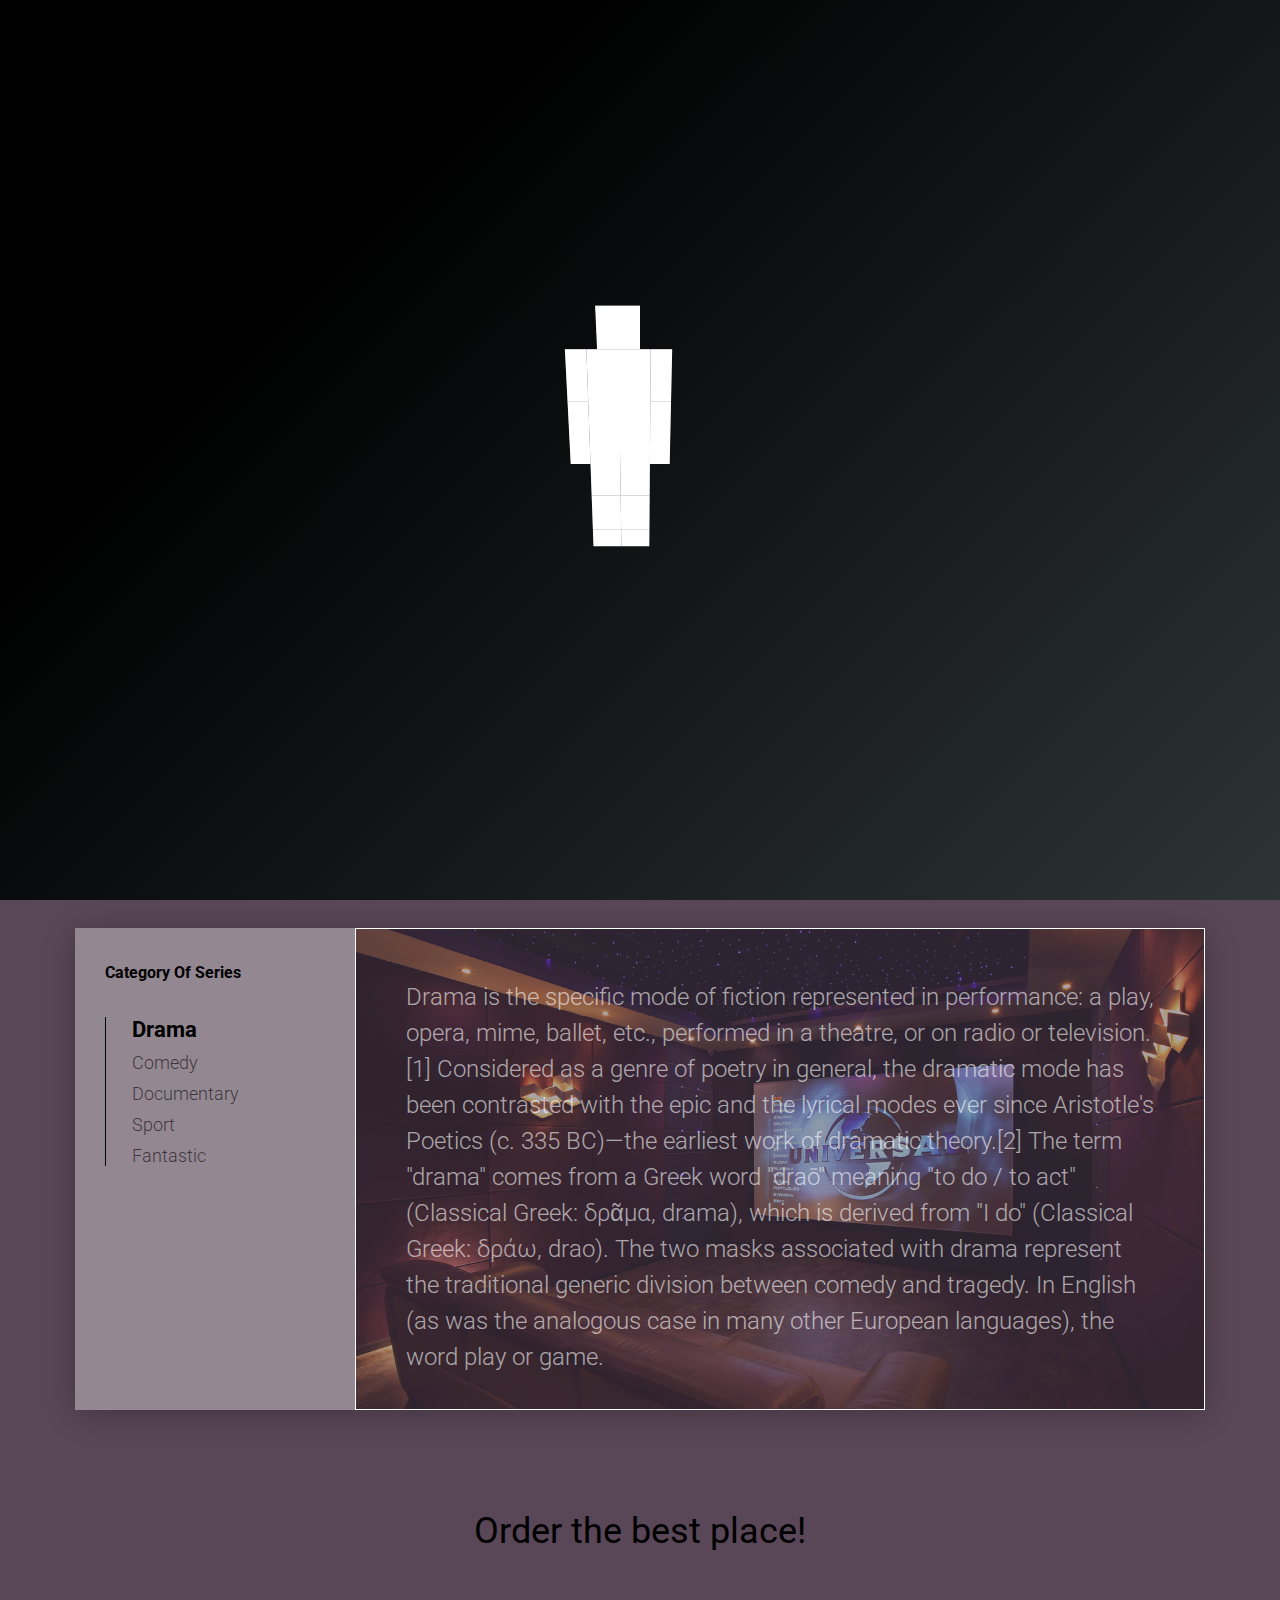
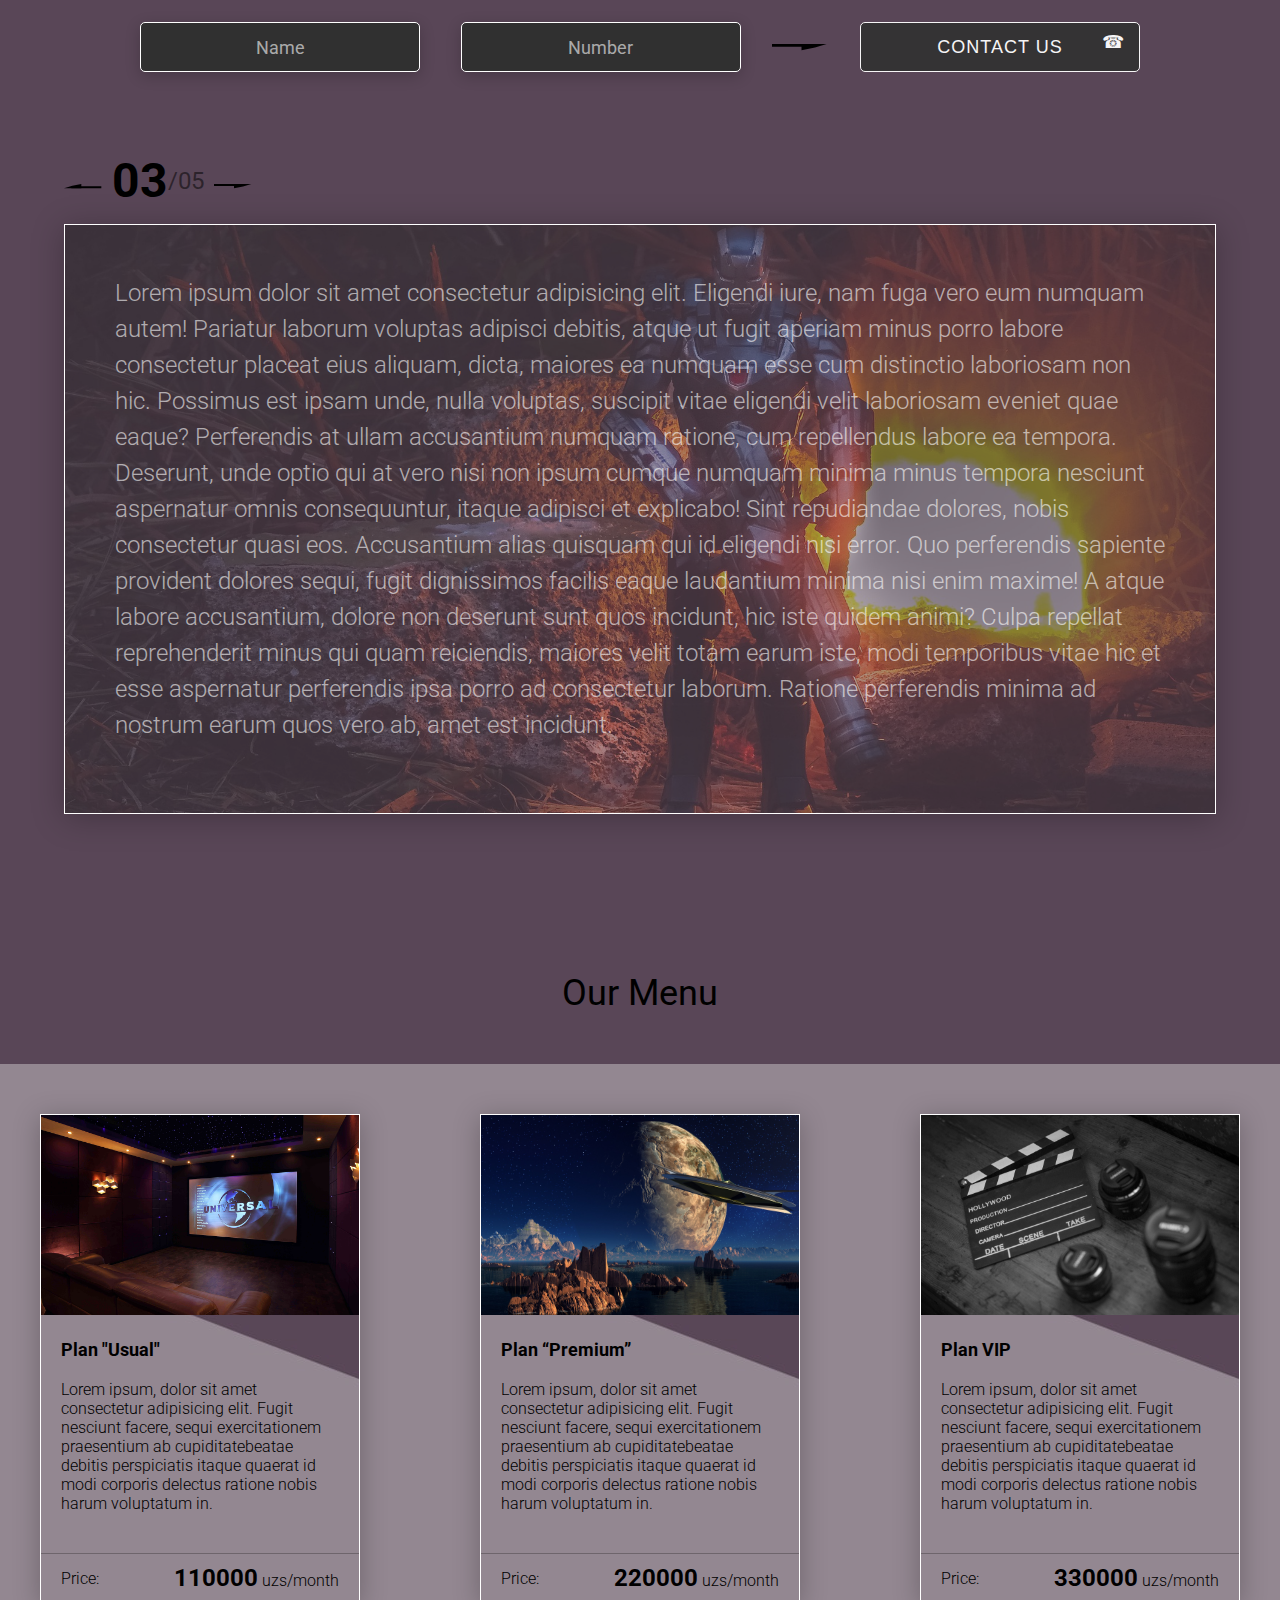
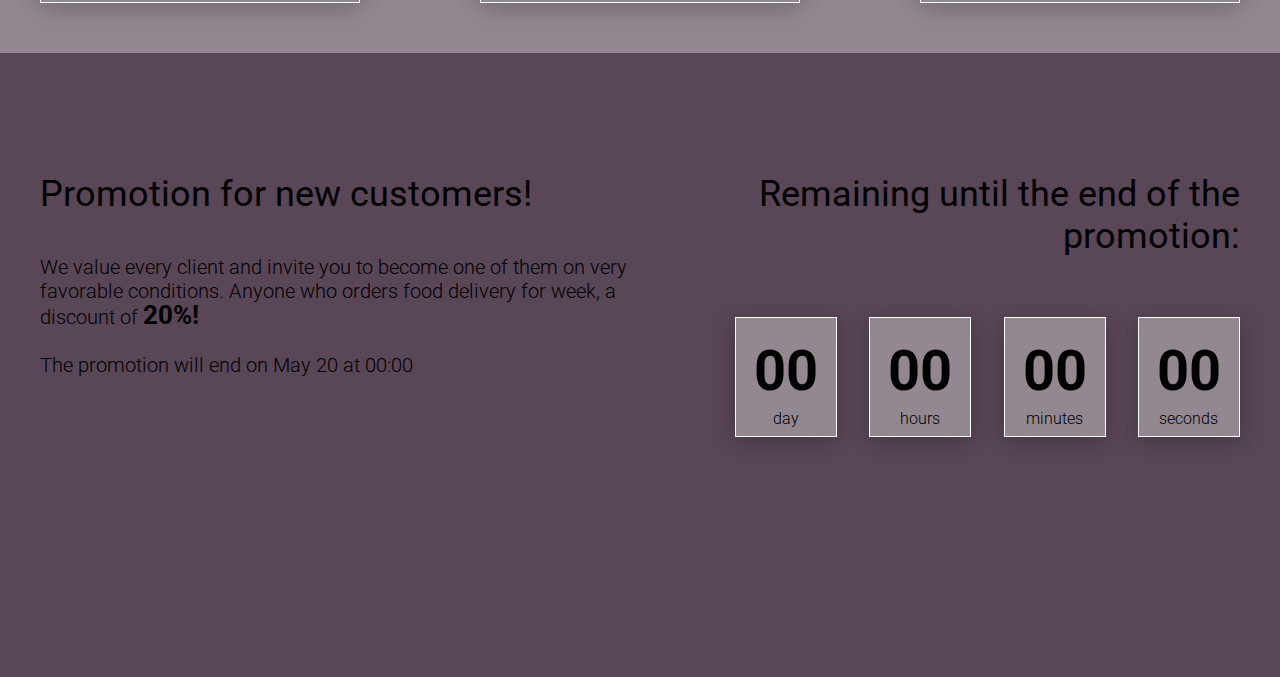
<file: 3-modul. serial source code/index.html>
<!DOCTYPE html>
<html lang="en">
  <head>
    <meta charset="UTF-8" />
    <meta name="viewport" content="width=device-width, initial-scale=1.0" />
    <title>Serial</title>
    <link rel="stylesheet" href="css/style.css" />
  </head>
  <body>
    <!-- Loader -->
    <section class="loader">
      <section class="paper_man_wrapper">
        <section class="paper_man">
          <section class="paper_man_body part">
            <section class="paper_man_head part"></section>
            <section class="paper_man_arm left">
              <section class="paper_man_arm_1 part">
                <section class="paper_man_arm_2 part">
                  <section class="paper_man_arm_hand part"></section>
                </section>
              </section>
            </section>
            <section class="paper_man_arm right">
              <section class="paper_man_arm_1 part">
                <section class="paper_man_arm_2 part">
                  <section class="paper_man_arm_hand part"></section>
                </section>
              </section>
            </section>
            <section class="paper_man_leg left">
              <section class="paper_man_leg_1 part">
                <section class="paper_man_leg_2 part">
                  <section class="paper_man_leg_foot part"></section>
                </section>
              </section>
            </section>
            <section class="paper_man_leg right">
              <section class="paper_man_leg_1 part">
                <section class="paper_man_leg_2 part">
                  <section class="paper_man_leg_foot part"></section>
                </section>
              </section>
            </section>
          </section>
        </section>
      </section>
    </section>

    <!-- Header -->
    <header class="header">
      <div class="container">
        <div class="header__content">
          <h2>Central Intellegance</h2>
          <div class="btn__group">
            <button class="button arrow">Read more</button>
            <button data-modal class="button phone">Contact Us</button>
          </div>
        </div>
      </div>
    </header>

    <!-- Preview -->
    <div class="preview">
      <div class="bgc_blue"></div>
      <div class="container">
        <div class="tabcontainer">
          <div class="tabheader">
            <h3>Category Of Series</h3>
            <div class="tabheader__items">
              <div class="tabheader__item tabheader__item_active">Drama</div>
              <div class="tabheader__item">Comedy</div>
              <div class="tabheader__item">Documentary</div>
              <div class="tabheader__item">Sport</div>
              <div class="tabheader__item">Fantastic</div>
            </div>
          </div>
          <!-- 1 -->
          <div class="tabcontent">
            <img src="img/tabs/1.png" alt="drama" />
            <div class="tabcontent__descr">
              Drama is the specific mode of fiction represented in performance:
              a play, opera, mime, ballet, etc., performed in a theatre, or on
              radio or television.[1] Considered as a genre of poetry in
              general, the dramatic mode has been contrasted with the epic and
              the lyrical modes ever since Aristotle's Poetics (c. 335 BC)—the
              earliest work of dramatic theory.[2] The term "drama" comes from a
              Greek word "draō" meaning "to do / to act" (Classical Greek:
              δρᾶμα, drama), which is derived from "I do" (Classical Greek:
              δράω, drao). The two masks associated with drama represent the
              traditional generic division between comedy and tragedy. In
              English (as was the analogous case in many other European
              languages), the word play or game.
            </div>
          </div>

          <!-- 2 -->
          <div class="tabcontent">
            <img src="img/tabs/2.jpg" alt="comedy" />
            <div class="tabcontent__descr">
              Comedy (from the Greek: κωμῳδία, kōmōdía) is a genre of fiction
              that consists of discourses or works intended to be humorous or
              amusing by inducing laughter, especially in theatre, film,
              stand-up comedy, television, radio, books, or any other
              entertainment medium. The term originated in ancient Greece: in
              Athenian democracy, the public opinion of voters was influenced by
              political satire performed by comic poets in theaters.[1] The
              theatrical genre of Greek comedy can be described as a dramatic
              performance pitting two groups, ages, genders, or societies
              against each other in an amusing agon or conflict. Northrop Frye
              depicted these two opposing sides as a "Society of Youth".
            </div>
          </div>

          <!-- 3 -->
          <div class="tabcontent">
            <img src="img/tabs/3.jpg" alt="documentary" />
            <div class="tabcontent__descr">
              A documentary film or documentary is a non-fictional
              motion-picture intended to "document reality, primarily for the
              purposes of instruction, education, or maintaining a historical
              record".[1] Bill Nichols has characterised the documentary in
              terms of "a filmmaking practice, a cinematic tradition, and mode
              of audience reception [that remains] a practice without clear
              boundaries".[2] Early documentary films, originally called
              "actuality films", lasted one minute or less. Over time,
              documentaries have evolved to become longer in length, and to
              include more categories; some examples being: educational,
              observational, and docufiction. Documentaries are very informative
              and are often used within schools, as a resource to teach various
              principles.
            </div>
          </div>

          <!-- 4 -->
          <div class="tabcontent">
            <img src="img/tabs/4.jpg" alt="sport" />
            <div class="tabcontent__descr">
              Sport pertains to any form of competitive physical activity or
              game[1] that aims to use, maintain or improve physical ability and
              skills while providing enjoyment to participants and, in some
              cases, entertainment to spectators.[2] Sports can, through casual
              or organized participation, improve one's physical health.
              Hundreds of sports exist, from those between single contestants,
              through to those with hundreds of simultaneous participants,
              either in teams or competing as individuals. In certain sports
              such as racing, many contestants may compete, simultaneously or
              consecutively, with one winner; in others, the contest (a match)
              is between two sides, each attempting to exceed the other. Some
              sports allow.
            </div>
          </div>

          <!-- 5 -->
          <div class="tabcontent">
            <img src="img/tabs/5.jpg" alt="fantastic" />
            <div class="tabcontent__descr">
              The fantastic requires the fulfillment of three conditions. First,
              the text must oblige the reader to consider the world of the
              characters as a world of living persons and to hesitate between a
              natural or supernatural explanation of the events described.
              Second, this hesitation may also be experienced by a character;
              thus the reader's role is so to speak entrusted to a character,
              and at the same time the hesitation is represented, it becomes one
              of the themes of the work—in the case of naive reading, the actual
              reader identifies himself with the character. Third, the reader
              must adopt a certain attitude with regard to the text: he will
              reject allegorical as well as "poetic" interpretations
            </div>
          </div>
        </div>
      </div>
    </div>

    <!-- Order -->
    <div class="order">
      <div class="container">
        <div class="title">Order the best place!</div>
        <form action="#" class="order__form">
          <input
            required
            placeholder="Name"
            name="name"
            type="text"
            class="order__input"
          />
          <input
            required
            placeholder="Number"
            name="phone"
            type="phone"
            class="order__input"
          />
          <img src="icons/right.svg" alt="right" />
          <button class="button phone order_btn">Contact Us</button>
        </form>
      </div>
    </div>

    <!-- Offer -->
    <div class="offer">
      <div class="bgc_y"></div>
      <div>
        <div class="offer__slider">
          <div class="offer__slider-counter">
            <div class="offer__slider-prev">
              <img src="icons/left.svg" alt="prev" />
            </div>
            <span id="current">03</span>
            /
            <span id="total">05</span>
            <div class="offer__slider-next">
              <img src="icons/right.svg" alt="next" />
            </div>
          </div>
          <div class="offer__slider-wrapper">
            <!-- 1 -->
            <!-- <div class="offer__slide">
              <img src="img/slider/slider1.jpg" alt="slider1" />
              <div class="tabcontent__descr">
                Lorem ipsum dolor sit amet consectetur adipisicing elit. Eligendi iure, nam fuga vero eum numquam autem! Pariatur laborum voluptas adipisci debitis, atque ut fugit aperiam minus porro labore consectetur placeat eius aliquam, dicta, maiores ea numquam esse cum distinctio laboriosam non hic. Possimus est ipsam unde, nulla voluptas, suscipit vitae eligendi velit laboriosam eveniet quae eaque? Perferendis at ullam accusantium numquam ratione, cum repellendus labore ea tempora. Deserunt, unde optio qui at vero nisi non ipsum cumque numquam minima minus tempora nesciunt aspernatur omnis consequuntur, itaque adipisci et explicabo! Sint repudiandae dolores, nobis consectetur quasi eos. Accusantium alias quisquam qui id eligendi nisi error. Quo perferendis sapiente provident dolores sequi, fugit dignissimos facilis eaque laudantium minima nisi enim maxime! A atque labore accusantium, dolore non deserunt sunt quos incidunt, hic iste quidem animi? Culpa repellat reprehenderit minus qui quam reiciendis, maiores velit totam earum iste, modi temporibus vitae hic et esse aspernatur perferendis ipsa porro ad consectetur laborum. Ratione perferendis minima ad nostrum earum quos vero ab, amet est incidunt.
              </div>
            </div> -->

            <!-- 2 -->
            <!-- <div class="offer__slide">
                <img src="img/slider/slider2.jpg" alt="slider2">
                <div class="tabcontent__descr">
                  Lorem ipsum dolor sit amet consectetur adipisicing elit. Eligendi iure, nam fuga vero eum numquam autem! Pariatur laborum voluptas adipisci debitis, atque ut fugit aperiam minus porro labore consectetur placeat eius aliquam, dicta, maiores ea numquam esse cum distinctio laboriosam non hic. Possimus est ipsam unde, nulla voluptas, suscipit vitae eligendi velit laboriosam eveniet quae eaque? Perferendis at ullam accusantium numquam ratione, cum repellendus labore ea tempora. Deserunt, unde optio qui at vero nisi non ipsum cumque numquam minima minus tempora nesciunt aspernatur omnis consequuntur, itaque adipisci et explicabo! Sint repudiandae dolores, nobis consectetur quasi eos. Accusantium alias quisquam qui id eligendi nisi error. Quo perferendis sapiente provident dolores sequi, fugit dignissimos facilis eaque laudantium minima nisi enim maxime! A atque labore accusantium, dolore non deserunt sunt quos incidunt, hic iste quidem animi? Culpa repellat reprehenderit minus qui quam reiciendis, maiores velit totam earum iste, modi temporibus vitae hic et esse aspernatur perferendis ipsa porro ad consectetur laborum. Ratione perferendis minima ad nostrum earum quos vero ab, amet est incidunt.
                </div>
            </div> -->

            <!-- 3 -->
            <!-- <div class="offer__slide">
                <img src="img/slider/slider3.jpg" alt="slider3">
                <div class="tabcontent__descr">
                  Lorem ipsum dolor sit amet consectetur adipisicing elit. Eligendi iure, nam fuga vero eum numquam autem! Pariatur laborum voluptas adipisci debitis, atque ut fugit aperiam minus porro labore consectetur placeat eius aliquam, dicta, maiores ea numquam esse cum distinctio laboriosam non hic. Possimus est ipsam unde, nulla voluptas, suscipit vitae eligendi velit laboriosam eveniet quae eaque? Perferendis at ullam accusantium numquam ratione, cum repellendus labore ea tempora. Deserunt, unde optio qui at vero nisi non ipsum cumque numquam minima minus tempora nesciunt aspernatur omnis consequuntur, itaque adipisci et explicabo! Sint repudiandae dolores, nobis consectetur quasi eos. Accusantium alias quisquam qui id eligendi nisi error. Quo perferendis sapiente provident dolores sequi, fugit dignissimos facilis eaque laudantium minima nisi enim maxime! A atque labore accusantium, dolore non deserunt sunt quos incidunt, hic iste quidem animi? Culpa repellat reprehenderit minus qui quam reiciendis, maiores velit totam earum iste, modi temporibus vitae hic et esse aspernatur perferendis ipsa porro ad consectetur laborum. Ratione perferendis minima ad nostrum earum quos vero ab, amet est incidunt.
                </div>
            </div> -->

            <!-- 4 -->
            <!-- <div class="offer__slide">
                <img src="img/slider/slider4.jpg" alt="slider4">
                <div class="tabcontent__descr">
                  Lorem ipsum dolor sit amet consectetur adipisicing elit. Eligendi iure, nam fuga vero eum numquam autem! Pariatur laborum voluptas adipisci debitis, atque ut fugit aperiam minus porro labore consectetur placeat eius aliquam, dicta, maiores ea numquam esse cum distinctio laboriosam non hic. Possimus est ipsam unde, nulla voluptas, suscipit vitae eligendi velit laboriosam eveniet quae eaque? Perferendis at ullam accusantium numquam ratione, cum repellendus labore ea tempora. Deserunt, unde optio qui at vero nisi non ipsum cumque numquam minima minus tempora nesciunt aspernatur omnis consequuntur, itaque adipisci et explicabo! Sint repudiandae dolores, nobis consectetur quasi eos. Accusantium alias quisquam qui id eligendi nisi error. Quo perferendis sapiente provident dolores sequi, fugit dignissimos facilis eaque laudantium minima nisi enim maxime! A atque labore accusantium, dolore non deserunt sunt quos incidunt, hic iste quidem animi? Culpa repellat reprehenderit minus qui quam reiciendis, maiores velit totam earum iste, modi temporibus vitae hic et esse aspernatur perferendis ipsa porro ad consectetur laborum. Ratione perferendis minima ad nostrum earum quos vero ab, amet est incidunt.
                </div>
            </div> -->

            <!-- 5 -->
            <div class="offer__slide">
              <img src="img/slider/slider5.jpg" alt="slider5" />
              <div class="tabcontent__descr">
                Lorem ipsum dolor sit amet consectetur adipisicing elit.
                Eligendi iure, nam fuga vero eum numquam autem! Pariatur laborum
                voluptas adipisci debitis, atque ut fugit aperiam minus porro
                labore consectetur placeat eius aliquam, dicta, maiores ea
                numquam esse cum distinctio laboriosam non hic. Possimus est
                ipsam unde, nulla voluptas, suscipit vitae eligendi velit
                laboriosam eveniet quae eaque? Perferendis at ullam accusantium
                numquam ratione, cum repellendus labore ea tempora. Deserunt,
                unde optio qui at vero nisi non ipsum cumque numquam minima
                minus tempora nesciunt aspernatur omnis consequuntur, itaque
                adipisci et explicabo! Sint repudiandae dolores, nobis
                consectetur quasi eos. Accusantium alias quisquam qui id
                eligendi nisi error. Quo perferendis sapiente provident dolores
                sequi, fugit dignissimos facilis eaque laudantium minima nisi
                enim maxime! A atque labore accusantium, dolore non deserunt
                sunt quos incidunt, hic iste quidem animi? Culpa repellat
                reprehenderit minus qui quam reiciendis, maiores velit totam
                earum iste, modi temporibus vitae hic et esse aspernatur
                perferendis ipsa porro ad consectetur laborum. Ratione
                perferendis minima ad nostrum earum quos vero ab, amet est
                incidunt.
              </div>
            </div>
          </div>
        </div>
      </div>
    </div>

    <!-- Menu -->
    <div class="menu">
      <h2 class="title">Our Menu</h2>
      <div class="menu__field">
        <div class="container"></div>
      </div>
    </div>

    <!-- Promotion -->
    <div class="promotion">
      <div class="bgc_y"></div>
      <div class="container">
        <div class="promotion__text">
          <div class="title">Promotion for new customers!</div>
          <div class="promotion__descr">
            We value every client and invite you to become one of them on very
            favorable conditions. Anyone who orders food delivery for week, a
            discount of <span>20%!</span> <br /><br />
            The promotion will end on May 20 at 00:00
          </div>
        </div>
        <div class="promotion__timer">
          <div class="title">Remaining until the end of the promotion:</div>
          <div class="timer">
            <div class="timer__block">
              <span id="days">99</span>
              day
            </div>
            <div class="timer__block">
              <span id="hours">09</span>
              hours
            </div>
            <div class="timer__block">
              <span id="minutes">99</span>
              minutes
            </div>
            <div class="timer__block">
              <span id="seconds">09</span>
              seconds
            </div>
          </div>
        </div>
      </div>
    </div>

    <!-- Modal -->
    <div class="modal">
      <div class="modal__dialog">
        <div class="modal__content">
          <form action="#">
            <div data-close class="modal__close">&times;</div>
            <div class="modal__title">
              We will contact you as soon as possible!
            </div>
            <input
              required
              placeholder="Your name"
              name="name"
              type="text"
              class="modal__input"
            />
            <input
              required
              placeholder="Your mobile phone"
              name="phone"
              type="phone"
              class="modal__input"
            />
            <button class="button phone modal_btn">Contact Us</button>
          </form>
        </div>
      </div>
    </div>

    <script src="js/script.js"></script>
  </body>
</html>
</file>
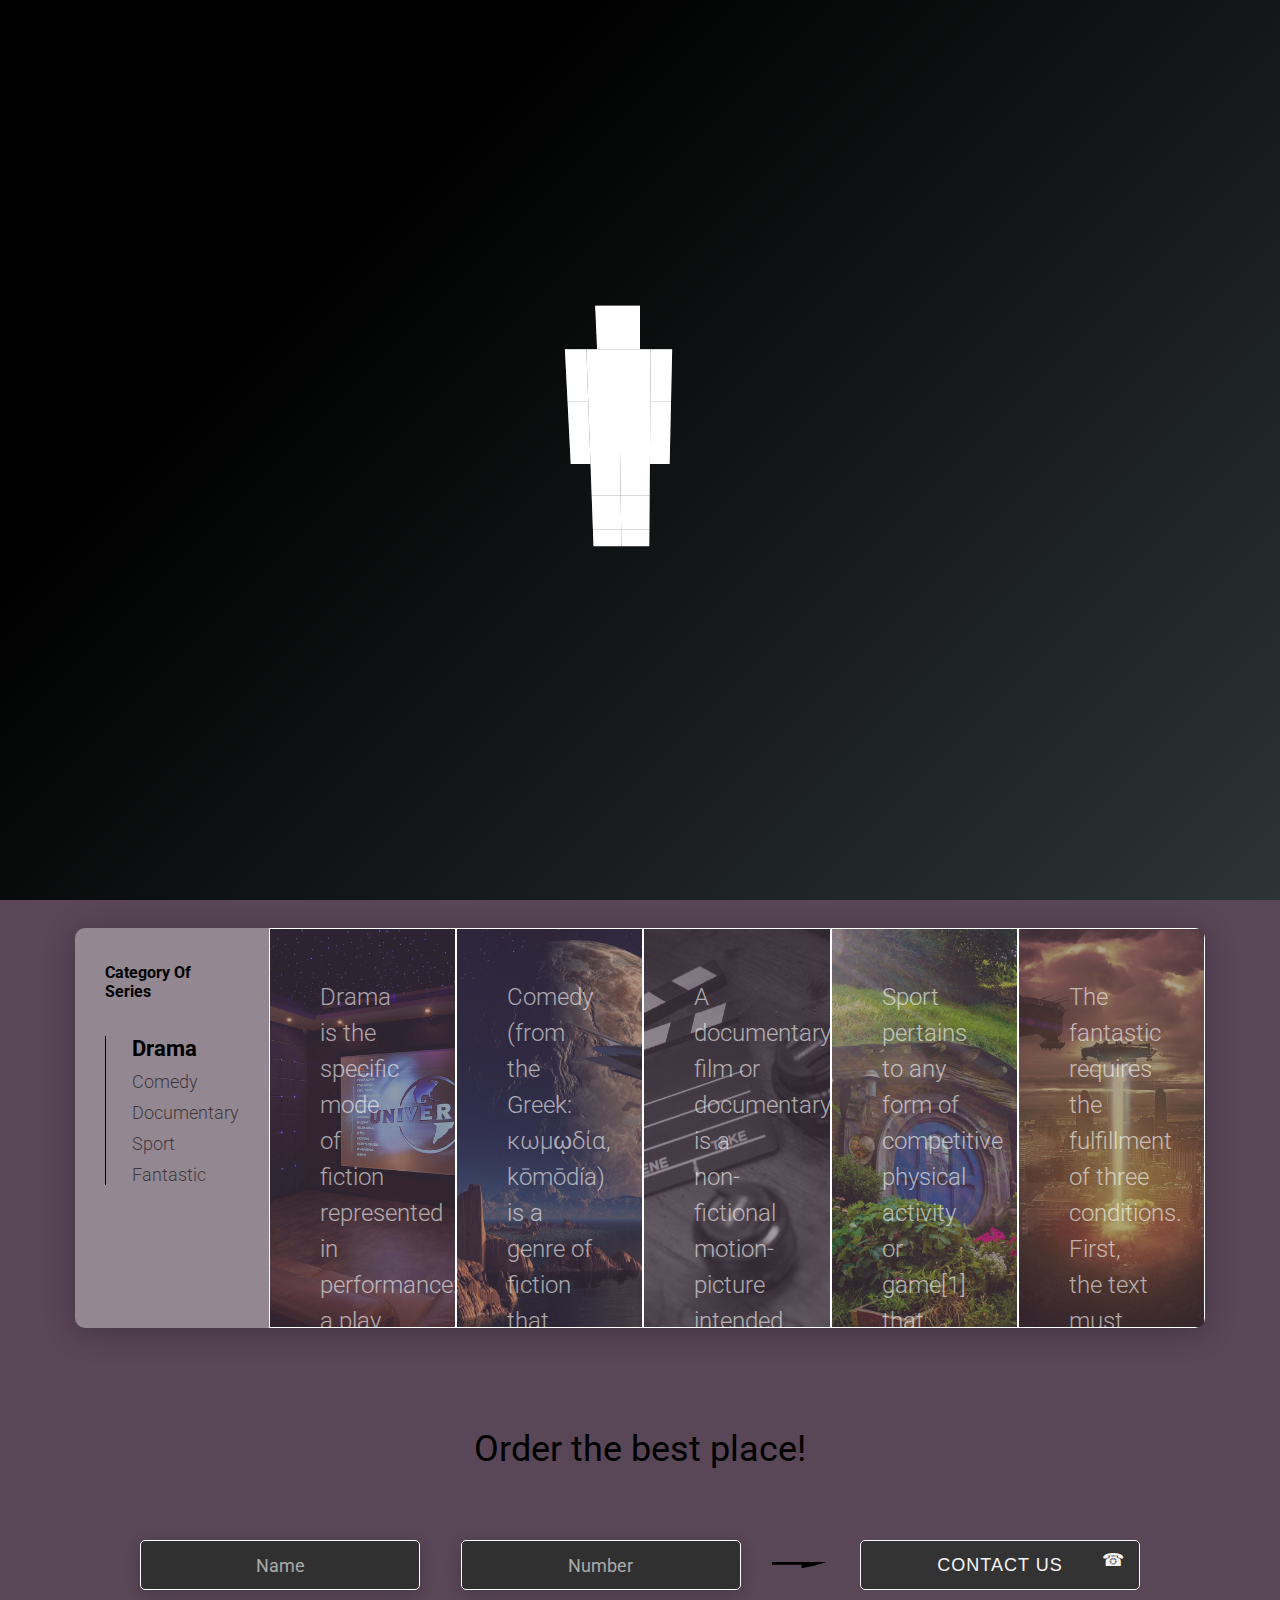
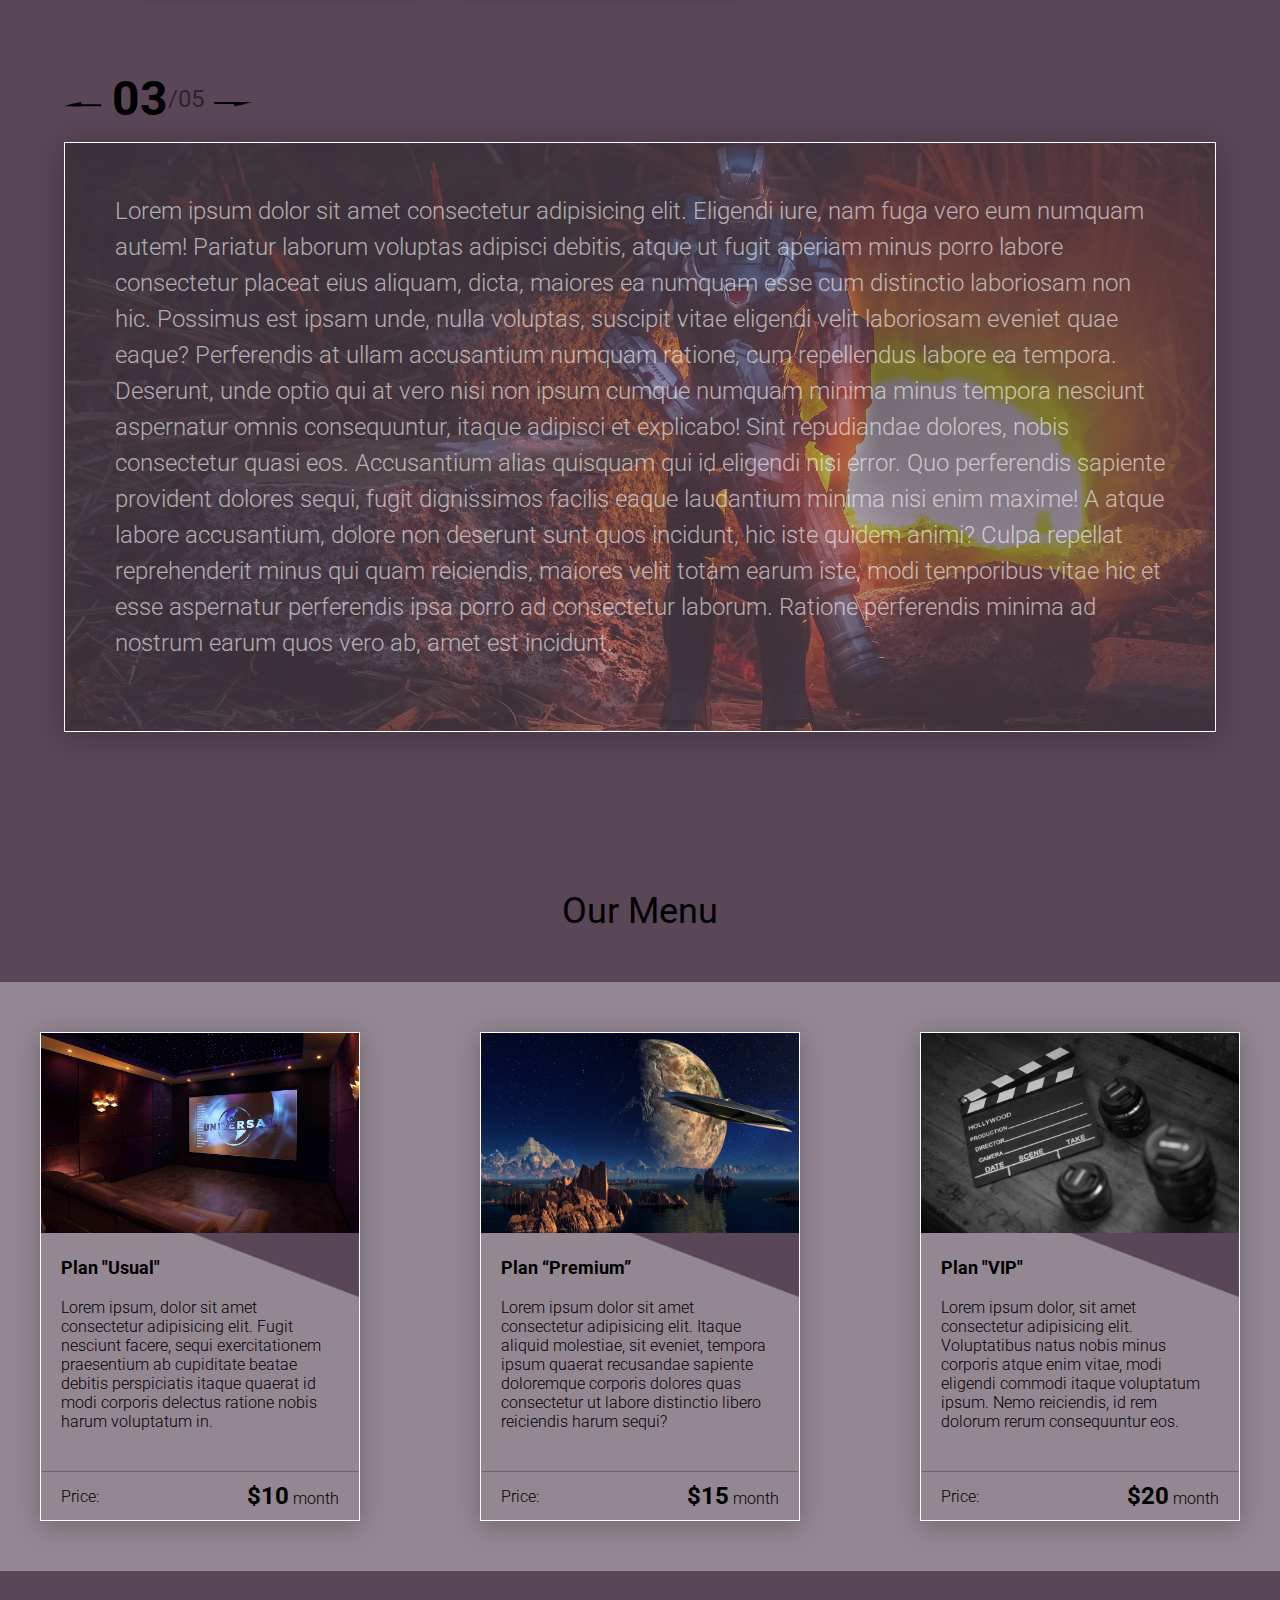
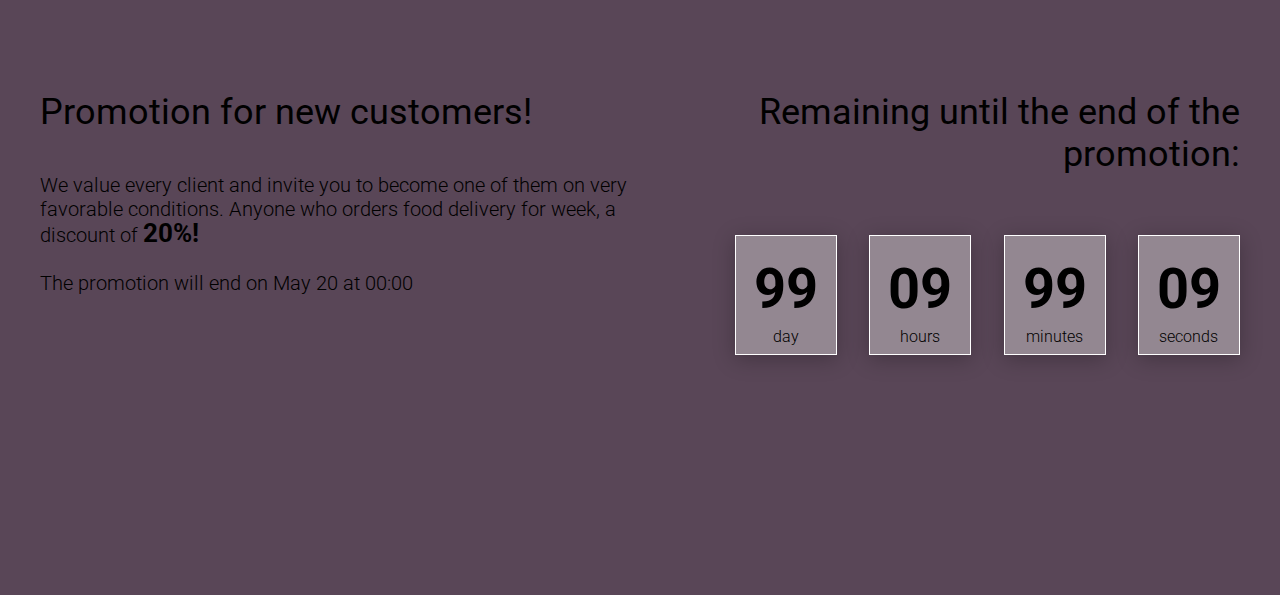
<file: 3-modul. Starter source code/index.html>
<!DOCTYPE html>
<html lang="en">
  <head>
    <meta charset="UTF-8" />
    <meta name="viewport" content="width=device-width, initial-scale=1.0" />
    <title>Serial</title>
    <link rel="stylesheet" href="css/style.css" />
  </head>
  <body>
    <!-- Loader -->
    <section class="loader">
      <section class="paper_man_wrapper">
        <section class="paper_man">
          <section class="paper_man_body part">
            <section class="paper_man_head part"></section>
            <section class="paper_man_arm left">
              <section class="paper_man_arm_1 part">
                <section class="paper_man_arm_2 part">
                  <section class="paper_man_arm_hand part"></section>
                </section>
              </section>
            </section>
            <section class="paper_man_arm right">
              <section class="paper_man_arm_1 part">
                <section class="paper_man_arm_2 part">
                  <section class="paper_man_arm_hand part"></section>
                </section>
              </section>
            </section>
            <section class="paper_man_leg left">
              <section class="paper_man_leg_1 part">
                <section class="paper_man_leg_2 part">
                  <section class="paper_man_leg_foot part"></section>
                </section>
              </section>
            </section>
            <section class="paper_man_leg right">
              <section class="paper_man_leg_1 part">
                <section class="paper_man_leg_2 part">
                  <section class="paper_man_leg_foot part"></section>
                </section>
              </section>
            </section>
          </section>
        </section>
      </section>
    </section> 

    <!-- Header -->
    <header class="header">
      <div class="container">
        <div class="header__content">
          <h2>Central Intellegance</h2>
          <div class="btn__group">
            <button data-modal class="button arrow data-modal">Read more</button>
            <button data-modal class="button phone">Contact Us</button>
          </div>
        </div>
      </div>
    </header>

    <!-- Preview -->
    <div class="preview">
      <div class="bgc_blue"></div>
      <div class="container">
        <div class="tabcontainer">
          <div class="tabheader">
            <h3>Category Of Series</h3>
            <div class="tabheader__items">
              <div class="tabheader__item tabheader__item_active">Drama</div>
              <div class="tabheader__item">Comedy</div>
              <div class="tabheader__item">Documentary</div>
              <div class="tabheader__item">Sport</div>
              <div class="tabheader__item">Fantastic</div>
            </div>
          </div>
          <!-- 1 -->
          <div class="tabcontent">
            <img src="img/tabs/1.png" alt="drama" />
            <div class="tabcontent__descr">
              Drama is the specific mode of fiction represented in performance:
              a play, opera, mime, ballet, etc., performed in a theatre, or on
              radio or television.[1] Considered as a genre of poetry in
              general, the dramatic mode has been contrasted with the epic and
              the lyrical modes ever since Aristotle's Poetics (c. 335 BC)—the
              earliest work of dramatic theory.[2] The term "drama" comes from a
              Greek word "draō" meaning "to do / to act" (Classical Greek:
              δρᾶμα, drama), which is derived from "I do" (Classical Greek:
              δράω, drao). The two masks associated with drama represent the
              traditional generic division between comedy and tragedy. In
              English (as was the analogous case in many other European
              languages), the word play or game.
            </div>
          </div>

          <!-- 2 -->
          <div class="tabcontent">
            <img src="img/tabs/2.jpg" alt="comedy" />
            <div class="tabcontent__descr">
              Comedy (from the Greek: κωμῳδία, kōmōdía) is a genre of fiction
              that consists of discourses or works intended to be humorous or
              amusing by inducing laughter, especially in theatre, film,
              stand-up comedy, television, radio, books, or any other
              entertainment medium. The term originated in ancient Greece: in
              Athenian democracy, the public opinion of voters was influenced by
              political satire performed by comic poets in theaters.[1] The
              theatrical genre of Greek comedy can be described as a dramatic
              performance pitting two groups, ages, genders, or societies
              against each other in an amusing agon or conflict. Northrop Frye
              depicted these two opposing sides as a "Society of Youth".
            </div>
          </div> 

          <!-- 3 -->
          <div class="tabcontent">
            <img src="img/tabs/3.jpg" alt="documentary" />
            <div class="tabcontent__descr">
              A documentary film or documentary is a non-fictional
              motion-picture intended to "document reality, primarily for the
              purposes of instruction, education, or maintaining a historical
              record".[1] Bill Nichols has characterised the documentary in
              terms of "a filmmaking practice, a cinematic tradition, and mode
              of audience reception [that remains] a practice without clear
              boundaries".[2] Early documentary films, originally called
              "actuality films", lasted one minute or less. Over time,
              documentaries have evolved to become longer in length, and to
              include more categories; some examples being: educational,
              observational, and docufiction. Documentaries are very informative
              and are often used within schools, as a resource to teach various
              principles. Documentary filmmakers have a responsibility to be
              truthful to their vision of the world without intentionally
              misrepresenting a topic.
            </div>
          </div> 

          <!-- 4 -->
           <div class="tabcontent">
            <img src="img/tabs/4.jpg" alt="sport" />
            <div class="tabcontent__descr">
              Sport pertains to any form of competitive physical activity or
              game[1] that aims to use, maintain or improve physical ability and
              skills while providing enjoyment to participants and, in some
              cases, entertainment to spectators.[2] Sports can, through casual
              or organized participation, improve one's physical health.
              Hundreds of sports exist, from those between single contestants,
              through to those with hundreds of simultaneous participants,
              either in teams or competing as individuals. In certain sports
              such as racing, many contestants may compete, simultaneously or
              consecutively, with one winner; in others, the contest (a match)
              is between two sides, each attempting to exceed the other. Some
              sports allow.
            </div>
          </div> 

          <!-- 5 -->
           <div class="tabcontent">
            <img src="img/tabs/5.jpg" alt="fantastic" />
            <div class="tabcontent__descr">
              The fantastic requires the fulfillment of three conditions. First,
              the text must oblige the reader to consider the world of the
              characters as a world of living persons and to hesitate between a
              natural or supernatural explanation of the events described.
              Second, this hesitation may also be experienced by a character;
              thus the reader's role is so to speak entrusted to a character,
              and at the same time the hesitation is represented, it becomes one
              of the themes of the work—in the case of naive reading, the actual
              reader identifies himself with the character. Third, the reader
              must adopt a certain attitude with regard to the text: he will
              reject allegorical as well as "poetic" interpretations
            </div> 
          </div>
        </div>
      </div>
    </div>

    <!-- Order -->
    <div class="order">
      <div class="container">
        <div class="title">Order the best place!</div>
        <form action="#" class="order__form">
          <input
            required
            placeholder="Name"
            name="name"
            type="text"
            class="order__input"
          />
          <input
            required
            placeholder="Number"
            name="phone"
            type="phone"
            class="order__input"
          />
          <img src="icons/right.svg" alt="right" />
          <button data-modal class="button phone order_btn">Contact Us</button>
        </form>
      </div>
    </div>

    <!-- Offer -->
    <div class="offer">
      <div class="bgc_y"></div>
      <div>
        <div class="offer__slider">
          <div class="offer__slider-counter">
            <div class="offer__slider-prev">
              <img src="icons/left.svg" alt="prev" />
            </div>
            <span id="current">03</span>
            /
            <span id="total">05</span>
            <div class="offer__slider-next">
              <img src="icons/right.svg" alt="next" />
            </div>
          </div>
          <div class="offer__slider-wrapper">
            <!-- 1 -->
            <!-- <div class="offer__slide">
              <img src="img/slider/slider1.jpg" alt="slider1" />
              <div class="tabcontent__descr">
                Lorem ipsum dolor sit amet consectetur adipisicing elit. Eligendi iure, nam fuga vero eum numquam autem! Pariatur laborum voluptas adipisci debitis, atque ut fugit aperiam minus porro labore consectetur placeat eius aliquam, dicta, maiores ea numquam esse cum distinctio laboriosam non hic. Possimus est ipsam unde, nulla voluptas, suscipit vitae eligendi velit laboriosam eveniet quae eaque? Perferendis at ullam accusantium numquam ratione, cum repellendus labore ea tempora. Deserunt, unde optio qui at vero nisi non ipsum cumque numquam minima minus tempora nesciunt aspernatur omnis consequuntur, itaque adipisci et explicabo! Sint repudiandae dolores, nobis consectetur quasi eos. Accusantium alias quisquam qui id eligendi nisi error. Quo perferendis sapiente provident dolores sequi, fugit dignissimos facilis eaque laudantium minima nisi enim maxime! A atque labore accusantium, dolore non deserunt sunt quos incidunt, hic iste quidem animi? Culpa repellat reprehenderit minus qui quam reiciendis, maiores velit totam earum iste, modi temporibus vitae hic et esse aspernatur perferendis ipsa porro ad consectetur laborum. Ratione perferendis minima ad nostrum earum quos vero ab, amet est incidunt.
              </div>
            </div> -->

            <!-- 2 -->
            <!-- <div class="offer__slide">
                <img src="img/slider/slider2.jpg" alt="slider2">
                <div class="tabcontent__descr">
                  Lorem ipsum dolor sit amet consectetur adipisicing elit. Eligendi iure, nam fuga vero eum numquam autem! Pariatur laborum voluptas adipisci debitis, atque ut fugit aperiam minus porro labore consectetur placeat eius aliquam, dicta, maiores ea numquam esse cum distinctio laboriosam non hic. Possimus est ipsam unde, nulla voluptas, suscipit vitae eligendi velit laboriosam eveniet quae eaque? Perferendis at ullam accusantium numquam ratione, cum repellendus labore ea tempora. Deserunt, unde optio qui at vero nisi non ipsum cumque numquam minima minus tempora nesciunt aspernatur omnis consequuntur, itaque adipisci et explicabo! Sint repudiandae dolores, nobis consectetur quasi eos. Accusantium alias quisquam qui id eligendi nisi error. Quo perferendis sapiente provident dolores sequi, fugit dignissimos facilis eaque laudantium minima nisi enim maxime! A atque labore accusantium, dolore non deserunt sunt quos incidunt, hic iste quidem animi? Culpa repellat reprehenderit minus qui quam reiciendis, maiores velit totam earum iste, modi temporibus vitae hic et esse aspernatur perferendis ipsa porro ad consectetur laborum. Ratione perferendis minima ad nostrum earum quos vero ab, amet est incidunt.
                </div>
            </div> -->

            <!-- 3 -->
            <!-- <div class="offer__slide">
                <img src="img/slider/slider3.jpg" alt="slider3">
                <div class="tabcontent__descr">
                  Lorem ipsum dolor sit amet consectetur adipisicing elit. Eligendi iure, nam fuga vero eum numquam autem! Pariatur laborum voluptas adipisci debitis, atque ut fugit aperiam minus porro labore consectetur placeat eius aliquam, dicta, maiores ea numquam esse cum distinctio laboriosam non hic. Possimus est ipsam unde, nulla voluptas, suscipit vitae eligendi velit laboriosam eveniet quae eaque? Perferendis at ullam accusantium numquam ratione, cum repellendus labore ea tempora. Deserunt, unde optio qui at vero nisi non ipsum cumque numquam minima minus tempora nesciunt aspernatur omnis consequuntur, itaque adipisci et explicabo! Sint repudiandae dolores, nobis consectetur quasi eos. Accusantium alias quisquam qui id eligendi nisi error. Quo perferendis sapiente provident dolores sequi, fugit dignissimos facilis eaque laudantium minima nisi enim maxime! A atque labore accusantium, dolore non deserunt sunt quos incidunt, hic iste quidem animi? Culpa repellat reprehenderit minus qui quam reiciendis, maiores velit totam earum iste, modi temporibus vitae hic et esse aspernatur perferendis ipsa porro ad consectetur laborum. Ratione perferendis minima ad nostrum earum quos vero ab, amet est incidunt.
                </div>
            </div> -->

            <!-- 4 -->
            <!-- <div class="offer__slide">
                <img src="img/slider/slider4.jpg" alt="slider4">
                <div class="tabcontent__descr">
                  Lorem ipsum dolor sit amet consectetur adipisicing elit. Eligendi iure, nam fuga vero eum numquam autem! Pariatur laborum voluptas adipisci debitis, atque ut fugit aperiam minus porro labore consectetur placeat eius aliquam, dicta, maiores ea numquam esse cum distinctio laboriosam non hic. Possimus est ipsam unde, nulla voluptas, suscipit vitae eligendi velit laboriosam eveniet quae eaque? Perferendis at ullam accusantium numquam ratione, cum repellendus labore ea tempora. Deserunt, unde optio qui at vero nisi non ipsum cumque numquam minima minus tempora nesciunt aspernatur omnis consequuntur, itaque adipisci et explicabo! Sint repudiandae dolores, nobis consectetur quasi eos. Accusantium alias quisquam qui id eligendi nisi error. Quo perferendis sapiente provident dolores sequi, fugit dignissimos facilis eaque laudantium minima nisi enim maxime! A atque labore accusantium, dolore non deserunt sunt quos incidunt, hic iste quidem animi? Culpa repellat reprehenderit minus qui quam reiciendis, maiores velit totam earum iste, modi temporibus vitae hic et esse aspernatur perferendis ipsa porro ad consectetur laborum. Ratione perferendis minima ad nostrum earum quos vero ab, amet est incidunt.
                </div>
            </div> -->

            <!-- 5 -->
            <div class="offer__slide">
              <img src="img/slider/slider5.jpg" alt="slider5">
              <div class="tabcontent__descr">
                Lorem ipsum dolor sit amet consectetur adipisicing elit. Eligendi iure, nam fuga vero eum numquam autem! Pariatur laborum voluptas adipisci debitis, atque ut fugit aperiam minus porro labore consectetur placeat eius aliquam, dicta, maiores ea numquam esse cum distinctio laboriosam non hic. Possimus est ipsam unde, nulla voluptas, suscipit vitae eligendi velit laboriosam eveniet quae eaque? Perferendis at ullam accusantium numquam ratione, cum repellendus labore ea tempora. Deserunt, unde optio qui at vero nisi non ipsum cumque numquam minima minus tempora nesciunt aspernatur omnis consequuntur, itaque adipisci et explicabo! Sint repudiandae dolores, nobis consectetur quasi eos. Accusantium alias quisquam qui id eligendi nisi error. Quo perferendis sapiente provident dolores sequi, fugit dignissimos facilis eaque laudantium minima nisi enim maxime! A atque labore accusantium, dolore non deserunt sunt quos incidunt, hic iste quidem animi? Culpa repellat reprehenderit minus qui quam reiciendis, maiores velit totam earum iste, modi temporibus vitae hic et esse aspernatur perferendis ipsa porro ad consectetur laborum. Ratione perferendis minima ad nostrum earum quos vero ab, amet est incidunt.
              </div>
            </div>

          </div>
        </div>
      </div>
    </div>

    <!-- Menu -->
    <div class="menu">
      <h2 class="title">Our Menu</h2>
      <div class="menu__field">
        <div class="container">
          <div class="menu__item">
            <img src="img/tabs/1.png" alt="vegy" />
            <h3 class="menu__item-subtitle">Plan "Usual"</h3>
            <div class="menu__item-descr">
              Lorem ipsum, dolor sit amet consectetur adipisicing elit. Fugit nesciunt facere, sequi exercitationem praesentium ab cupiditate beatae debitis perspiciatis itaque quaerat id modi corporis delectus ratione nobis harum voluptatum in.
            </div>
            <div class="menu__item-divider"></div>
            <div class="menu__item-price">
              <div class="menu__item-cost">Price:</div>
              <div class="menu__item-total"><span>$10</span> month</div>
            </div>
          </div>
          <div class="menu__item">
            <img src="img/tabs/2.jpg" alt="elite" />
            <h3 class="menu__item-subtitle">Plan “Premium”</h3>
            <div class="menu__item-descr">
              Lorem ipsum dolor sit amet consectetur adipisicing elit. Itaque aliquid molestiae, sit eveniet, tempora ipsum quaerat recusandae sapiente doloremque corporis dolores quas consectetur ut labore distinctio libero reiciendis harum sequi?
            </div>
            <div class="menu__item-divider"></div>
            <div class="menu__item-price">
              <div class="menu__item-cost">Price:</div>
              <div class="menu__item-total"><span>$15</span> month</div>
            </div>
          </div>
          <div class="menu__item">
            <img src="img/tabs/3.jpg" alt="post" />
            <h3 class="menu__item-subtitle">Plan "VIP"</h3>
            <div class="menu__item-descr">
              Lorem ipsum dolor, sit amet consectetur adipisicing elit. Voluptatibus natus nobis minus corporis atque enim vitae, modi eligendi commodi itaque voluptatum ipsum. Nemo reiciendis, id rem dolorum rerum consequuntur eos.
            </div>
            <div class="menu__item-divider"></div>
            <div class="menu__item-price">
              <div class="menu__item-cost">Price:</div>
              <div class="menu__item-total"><span>$20</span> month</div>
            </div>
          </div>
        </div>
      </div>
    </div>

    <!-- Promotion -->
    <div class="promotion">
      <div class="bgc_y"></div>
      <div class="container">
        <div class="promotion__text">
          <div class="title">Promotion for new customers!</div>
          <div class="promotion__descr">
            We value every client and invite you to become one of them on
             very favorable conditions. Anyone who orders food delivery for
             week, a discount of <span>20%!</span>
            <br /><br />
            The promotion will end on May 20 at 00:00
          </div>
        </div>
        <div class="promotion__timer">
          <div class="title">Remaining until the end of the promotion:</div>
          <div class="timer">
            <div class="timer__block">
              <span id="days">99</span>
              day
            </div>
            <div class="timer__block">
              <span id="hours">09</span>
              hours
            </div>
            <div class="timer__block">
              <span id="minutes">99</span>
              minutes
            </div>
            <div class="timer__block">
              <span id="seconds">09</span>
              seconds
            </div>
          </div>
        </div>
      </div>
    </div>

    <!-- Modal -->
    <div class="modal">
      <div class="modal__dialog">
        <div class="modal__content">
          <form action="#">
            <div data-close class="modal__close">&times;</div>
            <div class="modal__title">
              Мы свяжемся с вами как можно быстрее!
            </div>
            <input
              required
              placeholder="Ваше имя"
              name="name"
              type="text"
              class="modal__input"
            />
            <input
              required
              placeholder="Ваш номер телефона"
              name="phone"
              type="phone"
              class="modal__input"
            />
            <button class="button phone modal_btn">Contact Us</button>
          </form>
        </div>
      </div>
    </div>
    <script src="js/script.js"></script>
  </body>
</html>
</file>
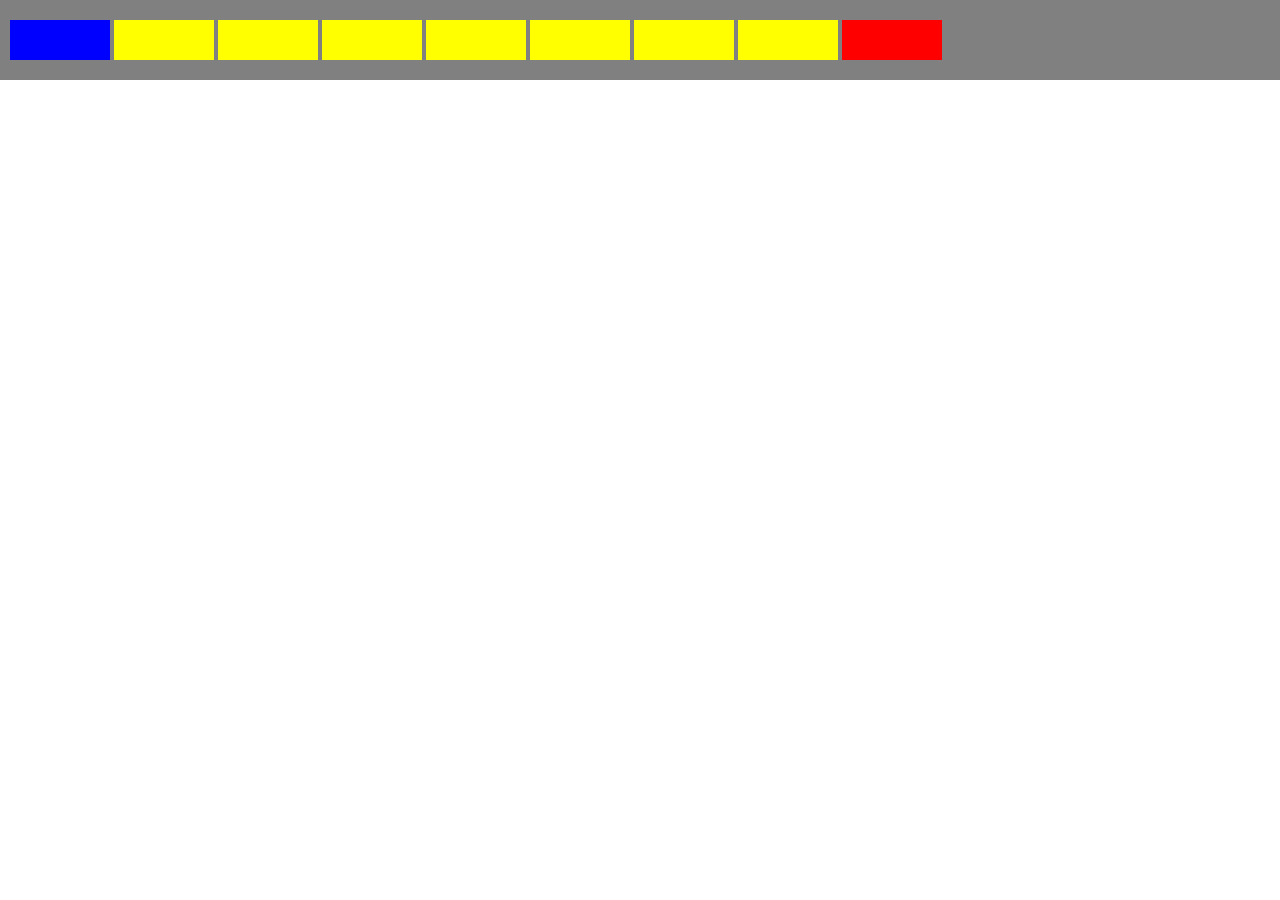
<file: 35. classlist/index.html>
<!DOCTYPE html>
<html lang="ru">
  <head>
    <meta charset="utf-8" />
    <meta http-equiv="X-UA-Compatible" content="IE=edge" />
    <title>JavaScript</title>
    <link rel="stylesheet" href="css/style.css" />
  </head>
  <body>
    <div id="first" class="btn-block">
      <button class="blue some"></button>
      <button></button>
      <button></button>
      <button></button>
      <button></button>
      <button></button>
      <button></button>
      <button></button>
    </div>

    <script src="js/script.js"></script>
  </body>
</html>
</file>
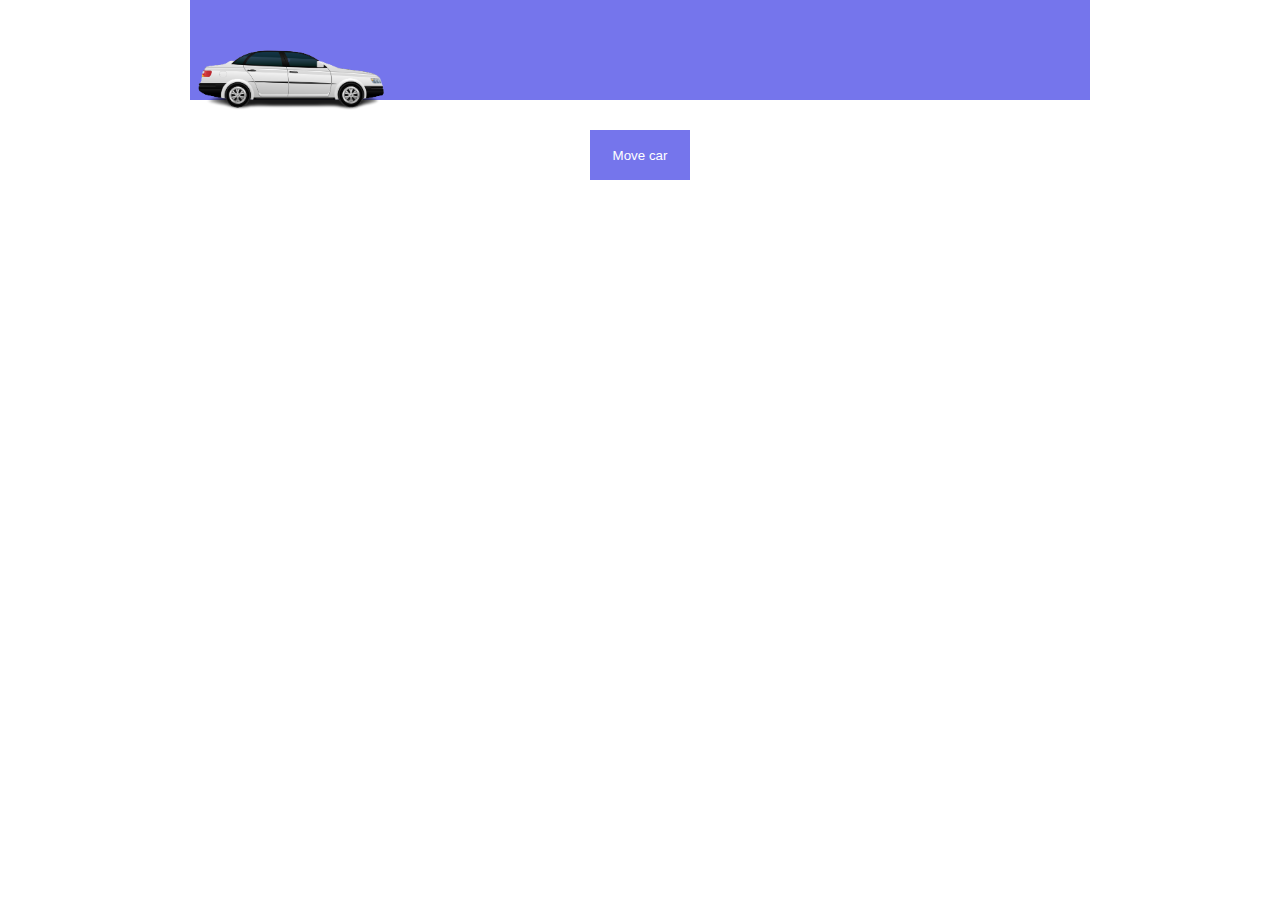
<file: 38.animation/index.html>
<!DOCTYPE html>
<html lang="ru">
  <head>
    <meta charset="utf-8" />
    <meta http-equiv="X-UA-Compatible" content="IE=edge" />
    <title>JavaScript</title>
    <link rel="stylesheet" href="css/style.css" />
  </head>
  <body>
    <div class="wrapper">
      <div class="car">
        <img src="img/car.png" alt="" />
      </div>
    </div>

    <div class="btn">
      <button id="btn">Move car</button>
    </div>

    <script src="js/script.js"></script>
  </body>
</html>
</file>
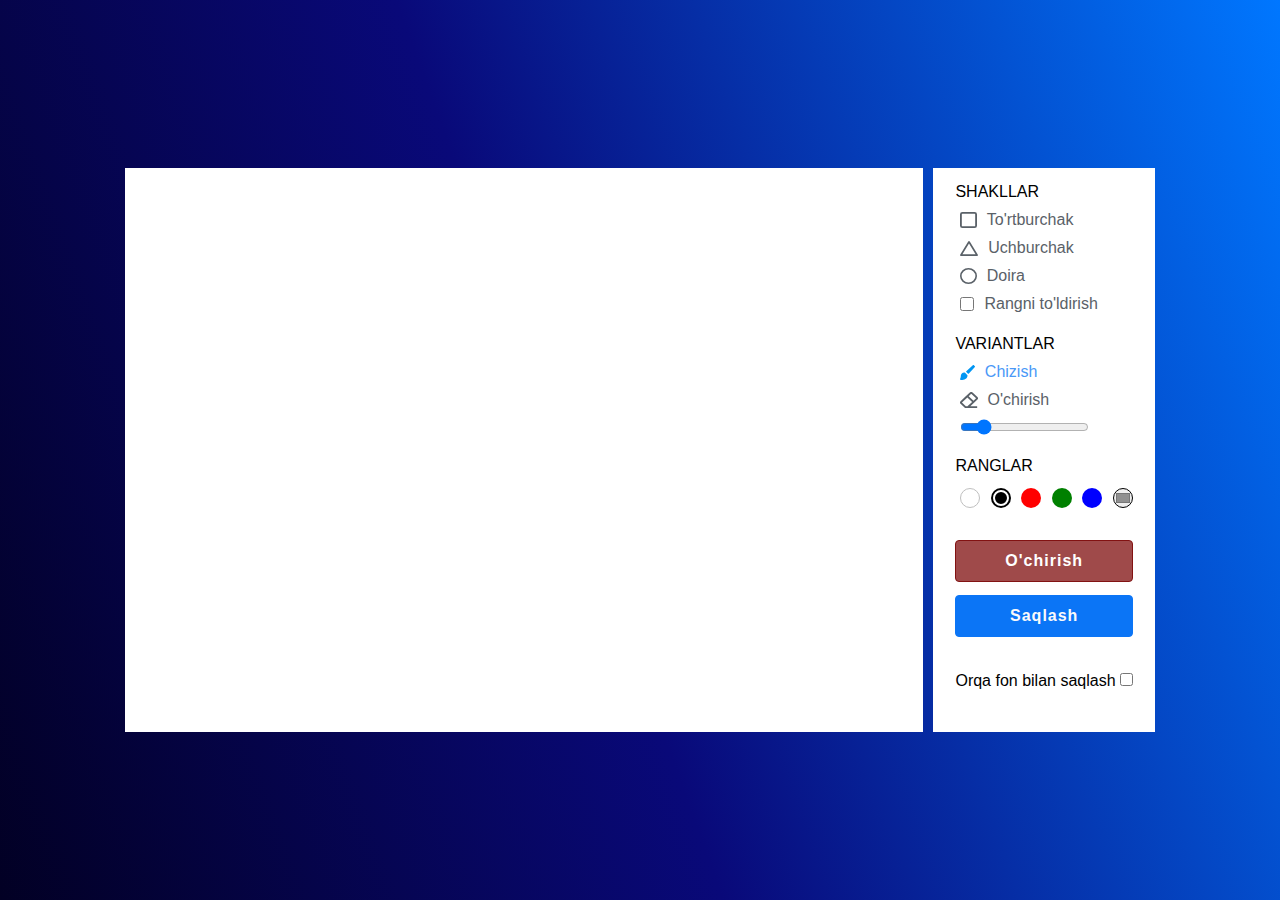
<file: paint project/index.html>
<!DOCTYPE html>
<html lang="en">
<head>
    <meta charset="UTF-8">
    <meta http-equiv="X-UA-Compatible" content="IE=edge">
    <meta name="viewport" content="width=device-width, initial-scale=1.0">
    <!-- <link rel="stylesheet" href="https://cdn.jsdelivr.net/npm/bootstrap@4.6.2/dist/css/bootstrap.min.css" integrity="sha384-xOolHFLEh07PJGoPkLv1IbcEPTNtaed2xpHsD9ESMhqIYd0nLMwNLD69Npy4HI+N" crossorigin="anonymous"> -->
    <link rel="stylesheet" href="./css/main.css">
    <title>Paint project</title>
</head>
<body>
    <div class="container">
        <section class="drawing-board">
            <canvas></canvas>
        </section>
        <section class="toools-board">
            <label class="title">Shakllar</label>
            <div class="row">
                <ul class="options">
                    <li class="option tool" id="restangle">
                        <img src="icons/rectangle.svg" alt="restangle">
                        <span>To'rtburchak</span>
                    </li>
                    <li class="option tool" id="triangle">
                        <img src="./icons/triangle.svg" alt="triangle">
                        <span>Uchburchak</span>
                    </li>
                   
                    <li class="option tool" id="circle">
                        <img src="./icons/circle.svg" alt="circle">
                        <span>Doira</span>
                    </li>
                    <li class="option" >
                        <input type="checkbox" id="fill-color">
                        <span for="#fill-color">Rangni to'ldirish</span>
                    </li>
                </ul>
             </div>
             <label  class="title">Variantlar</label>
             <div class="row">
                <ul class="options">
                    <li class="option tool active" id="brush">
                        <img src="./icons/brush.svg" alt="brush">
                        <span>Chizish</span>
                    </li>
                    <li class="option tool" id="eraser">
                        <img src="./icons/eraser.svg" alt="eraser">
                        <span>O'chirish</span>
                    </li>
                    <li class="option ">
                        <input type="range" id="sizeslider" min="1" max="30" value="5">
                    </li>
                </ul>
             </div>
             <label class="title">Ranglar</label>
             <div class="row colors">
                <ul class="options  ">
                    <li class="option "></li>
                    <li class="option selected"></li>
                    <li class="option"></li>
                    <li class="option"></li>
                    <li class="option"></li>
                    <li class="option ">
                        <input type="color" id="color-picker" value="#909090">
                    </li>
                </ul>
             </div>
             <div class="row buttons">
                <button class="clear-canvas btn btn-outline-danger">O'chirish</button>
                <button class="save-image btn btn-outline-primary">Saqlash</button>
             </div>
             <div class="row">
                <label > Orqa fon bilan saqlash</label>
                <input type="checkbox" class="checkbox" >
             </div>
        </section>
    </div>
    




    <script src="https://cdn.jsdelivr.net/npm/jquery@3.5.1/dist/jquery.slim.min.js" integrity="sha384-DfXdz2htPH0lsSSs5nCTpuj/zy4C+OGpamoFVy38MVBnE+IbbVYUew+OrCXaRkfj" crossorigin="anonymous"></script>
    <script src="https://cdn.jsdelivr.net/npm/popper.js@1.16.1/dist/umd/popper.min.js" integrity="sha384-9/reFTGAW83EW2RDu2S0VKaIzap3H66lZH81PoYlFhbGU+6BZp6G7niu735Sk7lN" crossorigin="anonymous"></script>
    <script src="https://cdn.jsdelivr.net/npm/bootstrap@4.6.2/dist/js/bootstrap.min.js" integrity="sha384-+sLIOodYLS7CIrQpBjl+C7nPvqq+FbNUBDunl/OZv93DB7Ln/533i8e/mZXLi/P+" crossorigin="anonymous"></script>
    <script src="./js/script.js"></script>
</body>
</html>
</file>
<file: 3-modul. serial source code/css/style.css>
@import url(https://fonts.googleapis.com/css?family=Roboto:300,400,700&display=swap&subset=cyrillic-ext);
* {
  box-sizing: border-box;
  margin: 0;
  padding: 0;
  font-family: Roboto, sans-serif;
}
a {
  text-decoration: none;
}
.container {
  max-width: 1200px;
  margin: 0 auto;
}
.title {
  font-size: 36px;
  font-weight: 400;
}
.header {
  width: 100%;
  height: 100vh;
  background: url('../img/header.jpg') center no-repeat;
  background-size: cover;
  position: relative;
}
.header__content {
  position: absolute;
  top: 35%;
  translate: translateY(-35%);
  width: 400px;
}
.header__content h2 {
  font-size: 65px;
  color: rgb(236, 236, 72);
  text-transform: uppercase;
  transform: rotate(-10deg);
  text-shadow: 10px 10px rgba(0, 0, 0, 0.5);
  margin-bottom: 50px;
}
.button {
  display: inline-block;
  font-family: 'Montserrat', Helvetica, sans-serif;
  font-size: 16px;
  -webkit-font-smoothing: antialiased;
  position: relative;
  padding: 8px 16px;
  border: none;
  color: white;
  transition: 0.2s;
  text-decoration: none;
  border: white solid 1px;
  text-transform: uppercase;
  letter-spacing: 1px;
  opacity: 0.95;
  padding-right: 3.5em;
  cursor: pointer;
}
.button:before,
.button:after {
  position: absolute;
  padding-top: inherit;
  padding-bottom: inherit;
  font-size: inherit;
  top: 0;
  bottom: 0;
  right: 0;
  width: 2.8em;
  transition: 0.2s;
  transform-origin: 50% 60%;
}

/* Arrow Button Markup  */
.arrow {
  background: #3c3b6e;
}
.arrow:hover {
  background: #b22234;
}
.arrow:active,
.arrow:focus {
  background: #b22234;
}
/* Entity Icon   */
.arrow:after {
  content: '\2794';
}
/* Set Arrow Icon Bounce Animation   */
.arrow:hover:after {
  -webkit-animation: bounceright 0.3s alternate ease infinite;
  animation: bounceright 0.3s alternate ease infinite;
}
/* Phone Button Markup  */
.phone {
  background: #333;
}
.phone:hover {
  background: #111;
}
.phone:active,
.phone:focus {
  background: #3c3b6e;
}

/* Entity Icon   */
.phone:after {
  content: '\260E';
}
/* Set Phone Icon Wiggle Animation   */
.phone:hover:after {
  -webkit-animation: wiggle 0.05s alternate ease infinite;
  animation: wiggle 0.05s alternate ease infinite;
}

/* Animations  */

@-webkit-keyframes bounceright {
  from {
    -webkit-transform: translateX(0);
  }
  to {
    -webkit-transform: translateX(3px);
  }
}
@-webkit-keyframes wiggle {
  from {
    -webkit-transform: rotate(0deg);
  }
  to {
    -webkit-transform: rotate(30deg);
  }
}
@keyframes bounceright {
  from {
    transform: translateX(0);
  }
  to {
    transform: translateX(3px);
  }
}
@keyframes wiggle {
  from {
    transform: rotate(0deg);
  }
  to {
    transform: rotate(30deg);
  }
}
.btn__group {
  width: 100%;
  height: 100%;
  display: flex;
  justify-content: cpace-between;
  align-items: center;
}
.preview {
  padding: 28px 0 100px 0;
  position: relative;
  background-color: #594657;
}
.preview__life {
  font-weight: 700;
  font-size: 20px;
  margin-left: 35px;
  margin-top: 35px;
}
.bgc_blue {
  position: absolute;
  right: 0;
  top: -155px;
  width: 50vw;
  height: 900px;
  background: rgba(146, 242, 255, 0.15);
  z-index: -1;
}
.tabcontainer {
  display: flex;
  width: 1130px;
  margin: 0 auto;
  box-shadow: 0 4px 30px rgba(0, 0, 0, 0.25);
  border-radius: 10px;
}
.tabcontent {
  width: 850px;
  position: relative;
}
.tabcontent img {
  width: 100%;
  height: 100%;
  object-fit: cover;
}
.tabcontent__descr {
  position: absolute;
  top: 0;
  left: 0;
  bottom: 0;
  right: 0;
  width: 100%;
  height: 100%;
  background: rgb(89, 70, 87, 0.5);
  padding: 50px;
  font-size: 24px;
  font-weight: 300;
  line-height: 36px;
  color: rgb(255, 255, 255, 0.6);
  border: 1px solid #fff;
}
.tabheader {
  width: 280px;
  padding: 35px 30px;
  background-color: #938791;
}
.tabheader h3 {
  font-weight: 700;
  font-size: 16px;
}
.tabheader__items {
  margin-top: 35px;
  padding-left: 26px;
  border-left: 1px solid #000;
}
.tabheader__item {
  font-weight: 700;
  font-size: 18px;
  font-weight: 300;
  margin-top: 10px;
  color: rgba(0, 0, 0, 0.6);
  cursor: pointer;
  transition: 0.3s all;
}
.tabheader__item_active {
  color: #000;
  font-size: 22px;
  font-weight: 700;
}
.offer {
  height: 80vh;
  background: #594657;
}
.offer__slider {
  width: 90%;
  height: 100%;
  display: flex;
  flex-direction: column;
  align-items: flex-start;
  margin: 0 auto;
}
.offer__slider-counter {
  display: flex;
  width: 180px;
  align-items: center;
  font-size: 24px;
  color: rgba(0, 0, 0, 0.5);
}
.offer__slider-wrapper {
  width: 100%;
  margin-top: 15px;
  box-shadow: 0 4px 30px rgba(0, 0, 0, 0.25);
}
.offer__slider-prev {
  margin-right: 10px;
  cursor: pointer;
}
.offer__slider-next {
  margin-left: 10px;
  cursor: pointer;
}
.offer__slider #current {
  font-size: 48px;
  font-weight: 700;
  color: #000;
}
.offer__slide {
  position: relative;
  width: 100%;
  height: 590px;
}
.offer__slide img {
  width: 100%;
  height: 100%;
  object-fit: cover;
}
.menu {
  background-color: #594657;
  padding: 100px 0 50px 0;
}
.menu .container {
  display: flex;
  justify-content: space-between;
  align-items: flex-start;
}
.menu .title {
  text-align: center;
}
.menu__field {
  margin-top: 50px;
  padding: 50px 0;
  width: 100%;
  background-color: #938791;
}
.menu__item {
  width: 320px;
  min-height: 450px;
  background: url('../img/header.jpg');
  box-shadow: 0 4px 25px rgba(0, 0, 0, 0.25);
  font-size: 16px;
  font-weight: 300;
  border: 1px solid #fff;
}
.menu__item img {
  width: 100%;
  height: 200px;
  object-fit: cover;
}
.menu__item-subtitle {
  font-weight: 700;
  font-size: 18px;
  padding: 0 20px;
  margin-top: 20px;
}
.menu__item-descr {
  margin-top: 20px;
  padding: 0 20px;
}
.menu__item-divider {
  width: 100%;
  height: 1px;
  background-color: rgba(0, 0, 0, 0.25);
  margin-top: 40px;
}
.menu__item-price {
  display: flex;
  justify-content: space-between;
  align-items: center;
  padding: 10px 20px;
}
.menu__item-price span {
  font-size: 24px;
  font-weight: 700;
}
.order {
  padding-bottom: 80px;
  background-color: #594657;
}
.order .title {
  text-align: center;
}
.order__form {
  margin-top: 70px;
  padding: 0 100px;
  display: flex;
  justify-content: space-between;
  align-items: center;
}
.order__form img {
  transform: scale(1.5);
}
.order__input {
  width: 280px;
  height: 50px;
  background: #303030;
  box-shadow: 0 4px 15px rgba(0, 0, 0, 0.2);
  border: none;
  font-size: 18px;
  padding: 0 20px;
  outline: 0;
  border-radius: 5px;
  border: 1px solid #fff;
  text-align: center;
  color: #fff;
}
.order__input::placeholder {
  color: rgb(255, 255, 255, 0.6);
}
.order_btn {
  width: 280px;
  height: 50px;
  font-size: 18px;
  padding: 8px 40px;
  border-radius: 5px;
}
.promotion {
  padding: 70px 0 240px 0;
  position: relative;
  background-color: #594657;
}
.promotion .container {
  display: flex;
}
.promotion .bgc_y {
  position: absolute;
  width: 50%;
  height: 499px;
  background: rgba(243, 255, 222, 0.35);
  z-index: -1;
  top: -50px;
  left: 0;
}
.promotion__text {
  width: 50%;
}
.promotion__descr {
  margin-top: 40px;
  font-size: 20px;
  line-height: 24px;
  font-weight: 300;
}
.promotion__descr span {
  font-weight: 700;
  font-size: 26px;
}
.promotion__timer {
  width: 50%;
}
.promotion__timer .title {
  text-align: right;
}
.promotion__timer .timer {
  margin-top: 60px;
  padding-left: 95px;
  display: flex;
  justify-content: space-between;
  align-items: center;
}
.promotion__timer .timer__block {
  width: 102px;
  height: 120px;
  background: #938791;
  box-shadow: 0 4px 20px rgba(0, 0, 0, 0.25);
  font-size: 16px;
  font-weight: 300;
  text-align: center;
  border: 1px solid #fff;
}
.promotion__timer .timer__block span {
  display: block;
  margin-top: 20px;
  margin-bottom: 5px;
  font-size: 56px;
  font-weight: 700;
}
.modal {
  position: fixed;
  top: 0;
  left: 0;
  z-index: 1050;
  display: none;
  width: 100%;
  height: 100vh;
  overflow: hidden;
  background-color: rgba(0, 0, 0, 0.5);
}
.modal__dialog {
  max-width: 500px;
  margin: 40px auto;
}
.modal__content {
  position: relative;
  width: 100%;
  padding: 40px;
  background-color: rgb(255, 255, 255, 0.6);
  border: 1px solid rgba(0, 0, 0, 0.2);
  border-radius: 4px;
  max-height: 80vh;
  overflow-y: auto;
}
.modal__close {
  position: absolute;
  top: 8px;
  right: 14px;
  font-size: 30px;
  color: #000;
  opacity: 0.5;
  font-weight: 700;
  border: none;
  background-color: transparent;
  cursor: pointer;
}
.modal__title {
  text-align: center;
  font-size: 22px;
  text-transform: uppercase;
}
.modal__input {
  display: block;
  margin: 20px auto 20px auto;
  width: 280px;
  height: 50px;
  background: #303030;
  box-shadow: 0 4px 15px rgba(0, 0, 0, 0.2);
  font-size: 18px;
  padding: 0 20px;
  outline: 0;
  border-radius: 5px;
  border: 1px solid #fff;
  text-align: center;
  color: #fff;
}
.modal_btn {
  display: block;
  margin: 20px auto 20px auto;
  width: 280px;
  height: 50px;
  font-size: 18px;
  padding: 8px 40px;
  border-radius: 5px;
}
.loader {
  width: 100vw;
  height: 100vh;
  overflow: hidden;
  position: fixed;
  display: flex;
  justify-content: center;
  align-items: center;
  background-color: #2d3436;
  background-image: linear-gradient(315deg, #2d3436 0%, #000000 74%);
  z-index: 99999;
  perspective: 500px;
  transition: all 0.5s ease;
}
section {
  position: absolute;
  transform-style: preserve-3d;
}
.paper_man_wrapper {
  -webkit-animation: cameraY 7000ms linear infinite;
  animation: cameraY 7000ms linear infinite;
}

.paper_man {
  top: -100px;
  left: -50px;
  -webkit-animation: jump 250ms -110ms ease-in-out infinite alternate;
  animation: jump 250ms -110ms ease-in-out infinite alternate;
}
.paper_man .part {
  background: white;
}
.paper_man .part::before {
  content: '';
  position: absolute;
  width: 100%;
  height: 100%;
  background: #646464;
  transform: translateZ(-1px);
}
.paper_man_body {
  transform-origin: 50% 100%;
  transform: rotateX(-20deg);
  width: 60px;
  height: 100px;
  -webkit-animation: shake4 2000ms -100ms ease-in-out infinite;
  animation: shake4 2000ms -100ms ease-in-out infinite;
}
.paper_man_head {
  transform-origin: 50% 100%;
  top: -40px;
  left: calc(50% - 20px);
  width: 40px;
  height: 40px;
  transform: rotateX(-10deg);
  -webkit-animation: shake4 1000ms -800ms ease-in-out infinite;
  animation: shake4 1000ms -800ms ease-in-out infinite;
}
.paper_man_arm.left {
  transform-origin: 0 0;
  right: 0px;
  -webkit-animation: shake1 1000ms -400ms ease-in-out infinite;
  animation: shake1 1000ms -400ms ease-in-out infinite;
}
.paper_man_arm.right {
  transform-origin: 100% 0;
  left: -20px;
  -webkit-animation: shake1 1000ms -900ms ease-in-out infinite;
  animation: shake1 1000ms -900ms ease-in-out infinite;
}
.paper_man_arm_1 {
  transform-origin: 50% 0;
  width: 20px;
  height: 50px;
}
.paper_man_arm_2 {
  transform-origin: 50% 0;
  bottom: -50px;
  width: 20px;
  height: 50px;
}
.left .paper_man_arm_2 {
  -webkit-animation: shake3 1000ms -800ms ease-in-out infinite;
  animation: shake3 1000ms -800ms ease-in-out infinite;
}
.right .paper_man_arm_2 {
  -webkit-animation: shake3 1000ms -300ms ease-in-out infinite;
  animation: shake3 1000ms -300ms ease-in-out infinite;
}
.paper_man_arm_hand {
  transform-origin: 50% 0;
  bottom: -15px;
  width: 20px;
  height: 15px;
}
.left .paper_man_arm_hand {
  -webkit-animation: shake3 1000ms -200ms ease-in-out infinite;
  animation: shake3 1000ms -200ms ease-in-out infinite;
}
.right .paper_man_arm_hand {
  -webkit-animation: shake3 1000ms -700ms ease-in-out infinite;
  animation: shake3 1000ms -700ms ease-in-out infinite;
}
.paper_man_leg {
  transform-origin: 50% 0;
  top: 100px;
}
.paper_man_leg.left {
  right: 30px;
  -webkit-animation: shake1 1000ms ease-in-out infinite;
  animation: shake1 1000ms ease-in-out infinite;
}
.paper_man_leg.right {
  left: 0;
  -webkit-animation: shake1 1000ms -500ms ease-in-out infinite;
  animation: shake1 1000ms -500ms ease-in-out infinite;
}
.paper_man_leg_1 {
  transform-origin: 50% 0;
  width: 30px;
  height: 50px;
}
.paper_man_leg_2 {
  transform-origin: 50% 0;
  bottom: -40px;
  width: 30px;
  height: 40px;
}
.left .paper_man_leg_2 {
  -webkit-animation: shake2 1000ms -600ms ease-in-out infinite;
  animation: shake2 1000ms -600ms ease-in-out infinite;
}
.right .paper_man_leg_2 {
  -webkit-animation: shake2 1000ms -100ms ease-in-out infinite;
  animation: shake2 1000ms -100ms ease-in-out infinite;
}
.paper_man_leg_foot {
  transform-origin: 50% 0;
  bottom: -20px;
  width: 30px;
  height: 20px;
}
.left .paper_man_leg_foot {
  -webkit-animation: shake3 1000ms -400ms ease-in-out infinite;
  animation: shake3 1000ms -400ms ease-in-out infinite;
}
.right .paper_man_leg_foot {
  -webkit-animation: shake3 1000ms -900ms ease-in-out infinite;
  animation: shake3 1000ms -900ms ease-in-out infinite;
}

@-webkit-keyframes shake1 {
  0% {
    transform: rotateX(80deg);
  }
  50% {
    transform: rotateX(-80deg);
  }
  100% {
    transform: rotateX(80deg);
  }
}

@keyframes shake1 {
  0% {
    transform: rotateX(80deg);
  }
  50% {
    transform: rotateX(-80deg);
  }
  100% {
    transform: rotateX(80deg);
  }
}
@-webkit-keyframes shake2 {
  0% {
    transform: rotateX(0deg);
  }
  50% {
    transform: rotateX(-100deg);
  }
  100% {
    transform: rotateX(0deg);
  }
}
@keyframes shake2 {
  0% {
    transform: rotateX(0deg);
  }
  50% {
    transform: rotateX(-100deg);
  }
  100% {
    transform: rotateX(0deg);
  }
}
@-webkit-keyframes shake3 {
  0% {
    transform: rotateX(10deg);
  }
  50% {
    transform: rotateX(120deg);
  }
  100% {
    transform: rotateX(10deg);
  }
}
@keyframes shake3 {
  0% {
    transform: rotateX(10deg);
  }
  50% {
    transform: rotateX(120deg);
  }
  100% {
    transform: rotateX(10deg);
  }
}
@-webkit-keyframes shake4 {
  0% {
    transform: rotateX(-30deg);
  }
  50% {
    transform: rotateX(-10deg);
  }
  100% {
    transform: rotateX(-30deg);
  }
}
@keyframes shake4 {
  0% {
    transform: rotateX(-30deg);
  }
  50% {
    transform: rotateX(-10deg);
  }
  100% {
    transform: rotateX(-30deg);
  }
}
@-webkit-keyframes cameraY {
  0% {
    transform: rotateY(0deg);
  }
  100% {
    transform: rotateY(360deg);
  }
}
@keyframes cameraY {
  0% {
    transform: rotateY(0deg);
  }
  100% {
    transform: rotateY(360deg);
  }
}
@-webkit-keyframes cameraX {
  0% {
    transform: rotateX(-50deg);
  }
  100% {
    transform: rotateX(50deg);
  }
}
@keyframes cameraX {
  0% {
    transform: rotateX(-50deg);
  }
  100% {
    transform: rotateX(50deg);
  }
}
@-webkit-keyframes jump {
  0% {
    transform: rotateX(10deg) translateY(0);
  }
  100% {
    transform: rotateX(20deg) translateY(-30px);
  }
}
@keyframes jump {
  0% {
    transform: rotateX(10deg) translateY(0);
  }
  100% {
    transform: rotateX(20deg) translateY(-30px);
  }
}

.show {
  display: block;
}
.hide {
  display: none;
}
.fade {
  animation-name: fade;
  animation-duration: 1.5s;
}
@keyframes fade {
  0% {
    opacity: 0;
  }
  100% {
    opacity: 1;
  }
}
</file>
<file: 3-modul. Starter source code/css/style.css>
@import url(https://fonts.googleapis.com/css?family=Roboto:300,400,700&display=swap&subset=cyrillic-ext);

* {
  box-sizing: border-box;
  margin: 0;
  padding: 0;
  font-family: Roboto, sans-serif;
}

a {
  text-decoration: none;
}

.container {
  max-width: 1200px;
  margin: 0 auto;
}

.title {
  font-size: 36px;
  font-weight: 400;
}

.show {
  display: block;
}

.hide {
  display: none;
}

.fade {
  animation: fadee 2s
}

@keyframes fadee {
  0% {
    opacity: 0;
  }

  100% {
    opacity: 1;
  }

}

.header {
  width: 100%;
  height: 100vh;
  background: url("../img/header.jpg") center no-repeat;
  background-size: cover;
  position: relative;
}

.header__content {
  position: absolute;
  top: 35%;
  translate: translateY(-35%);
  width: 400px;
}

.header__content h2 {
  font-size: 65px;
  color: rgb(236, 236, 72);
  text-transform: uppercase;
  transform: rotate(-10deg);
  text-shadow: 10px 10px rgba(0, 0, 0, 0.5);
  margin-bottom: 50px;
}

.button {
  display: inline-block;
  font-family: "Montserrat", Helvetica, sans-serif;
  font-size: 16px;
  -webkit-font-smoothing: antialiased;
  position: relative;
  padding: 8px 16px;
  border: none;
  color: white;
  transition: 0.2s;
  text-decoration: none;
  border: white solid 1px;
  text-transform: uppercase;
  letter-spacing: 1px;
  opacity: 0.95;
  padding-right: 3.5em;
  cursor: pointer;
}

.button:before,
.button:after {
  position: absolute;
  padding-top: inherit;
  padding-bottom: inherit;
  font-size: inherit;
  top: 0;
  bottom: 0;
  right: 0;
  width: 2.8em;
  transition: 0.2s;
  transform-origin: 50% 60%;
}

/* Arrow Button Markup  */
.arrow {
  background: #3c3b6e;
}

.arrow:hover {
  background: #b22234;
}

.arrow:active,
.arrow:focus {
  background: #b22234;
}

/* Entity Icon   */
.arrow:after {
  content: "\2794";
}

/* Set Arrow Icon Bounce Animation   */
.arrow:hover:after {
  -webkit-animation: bounceright 0.3s alternate ease infinite;
  animation: bounceright 0.3s alternate ease infinite;
}

/* Phone Button Markup  */
.phone {
  background: #333;
}

.phone:hover {
  background: #111;
}

.phone:active,
.phone:focus {
  background: #3c3b6e;
}

/* Entity Icon   */
.phone:after {
  content: "\260E";
}

/* Set Phone Icon Wiggle Animation   */
.phone:hover:after {
  -webkit-animation: wiggle 0.1s alternate ease infinite;
  animation: wiggle 0.1s alternate ease infinite;
}

/* Animations  */

@-webkit-keyframes bounceright {
  from {
    -webkit-transform: translateX(0);
  }

  to {
    -webkit-transform: translateX(3px);
  }
}

@-webkit-keyframes wiggle {
  from {
    -webkit-transform: rotate(0deg);
  }

  to {
    -webkit-transform: rotate(30deg);
  }
}

@keyframes bounceright {
  from {
    transform: translateX(0);
  }

  to {
    transform: translateX(3px);
  }
}

@keyframes wiggle {
  from {
    transform: rotate(0deg);
  }

  to {
    transform: rotate(30deg);
  }
}

.btn__group {
  width: 100%;
  height: 100%;
  display: flex;
  justify-content: cpace-between;
  align-items: center;
}

.preview {
  padding: 28px 0 100px 0;
  position: relative;
  background-color: #594657;
}

.preview__life {
  font-weight: 700;
  font-size: 20px;
  margin-left: 35px;
  margin-top: 35px;
}

.bgc_blue {
  position: absolute;
  right: 0;
  top: -155px;
  width: 50vw;
  height: 900px;
  background: rgba(146, 242, 255, 0.15);
  z-index: -1;
}

.tabcontainer {
  display: flex;
  width: 1130px;
  height: 400px;
  margin: 0 auto;
  box-shadow: 0 4px 30px rgba(0, 0, 0, 0.25);
  border-radius: 10px;
  overflow: hidden;
    
}

.tabcontent {
  width: 850px;
  position: relative;
}

.tabcontent img {
  width: 100%;
  height: 100%;
  object-fit: cover;
}

.tabcontent__descr {
  position: absolute;
  top: 0;
  left: 0;
  bottom: 0;
  right: 0;
  width: 100%;
  height: 100%;
  background: rgb(89, 70, 87, 0.5);
  padding: 50px;
  font-size: 24px;
  font-weight: 300;
  line-height: 36px;
  color: rgb(255, 255, 255, 0.6);
  border: 1px solid #fff;
}

.tabheader {
  width: 280px;
  padding: 35px 30px;
  background-color: #938791;
}

.tabheader h3 {
  font-weight: 700;
  font-size: 16px;
}

.tabheader__items {
  margin-top: 35px;
  padding-left: 26px;
  border-left: 1px solid #000;
}

.tabheader__item {
  font-weight: 700;
  font-size: 18px;
  font-weight: 300;
  margin-top: 10px;
  color: rgba(0, 0, 0, 0.6);
  cursor: pointer;
  transition: 0.3s all;
}

.tabheader__item_active {
  color: #000;
  font-size: 22px;
  font-weight: 700;
}

.offer {
  height: 80vh;
  background: #594657;
}

.offer__slider {
  width: 90%;
  height: 100%;
  display: flex;
  flex-direction: column;
  align-items: flex-start;
  margin: 0 auto;
}

.offer__slider-counter {
  display: flex;
  width: 180px;
  align-items: center;
  font-size: 24px;
  color: rgba(0, 0, 0, 0.5);
}

.offer__slider-wrapper {
  width: 100%;
  margin-top: 15px;
  box-shadow: 0 4px 30px rgba(0, 0, 0, 0.25);
}

.offer__slider-prev {
  margin-right: 10px;
  cursor: pointer;
}

.offer__slider-next {
  margin-left: 10px;
  cursor: pointer;
}

.offer__slider #current {
  font-size: 48px;
  font-weight: 700;
  color: #000;
}

.offer__slide {
  position: relative;
  width: 100%;
  height: 590px;
}

.offer__slide img {
  width: 100%;
  height: 100%;
  object-fit: cover;
}

.menu {
  background-color: #594657;
  padding: 100px 0 50px 0;
}

.menu .container {
  display: flex;
  justify-content: space-between;
  align-items: flex-start;
}

.menu .title {
  text-align: center;
}

.menu__field {
  margin-top: 50px;
  padding: 50px 0;
  width: 100%;
  background-color: #938791;
}

.menu__item {
  width: 320px;
  min-height: 450px;
  background: url("../img/header.jpg");
  box-shadow: 0 4px 25px rgba(0, 0, 0, 0.25);
  font-size: 16px;
  font-weight: 300;
  border: 1px solid #fff;
}

.menu__item img {
  width: 100%;
  height: 200px;
  object-fit: cover;
}

.menu__item-subtitle {
  font-weight: 700;
  font-size: 18px;
  padding: 0 20px;
  margin-top: 20px;
}

.menu__item-descr {
  margin-top: 20px;
  padding: 0 20px;
}

.menu__item-divider {
  width: 100%;
  height: 1px;
  background-color: rgba(0, 0, 0, 0.25);
  margin-top: 40px;
}

.menu__item-price {
  display: flex;
  justify-content: space-between;
  align-items: center;
  padding: 10px 20px;
}

.menu__item-price span {
  font-size: 24px;
  font-weight: 700;
}

.order {
  padding-bottom: 80px;
  background-color: #594657;
}

.order .title {
  text-align: center;
}

.order__form {
  margin-top: 70px;
  padding: 0 100px;
  display: flex;
  justify-content: space-between;
  align-items: center;
}

.order__form img {
  transform: scale(1.5);
}

.order__input {
  width: 280px;
  height: 50px;
  background: #303030;
  box-shadow: 0 4px 15px rgba(0, 0, 0, 0.2);
  border: none;
  font-size: 18px;
  padding: 0 20px;
  outline: 0;
  border-radius: 5px;
  border: 1px solid #fff;
  text-align: center;
  color: #fff;
}

.order__input::placeholder {
  color: rgb(255, 255, 255, 0.6);
}

.order_btn {
  width: 280px;
  height: 50px;
  font-size: 18px;
  padding: 8px 40px;
  border-radius: 5px;
}

.promotion {
  padding: 70px 0 240px 0;
  position: relative;
  background-color: #594657;
}

.promotion .container {
  display: flex;
}

.promotion .bgc_y {
  position: absolute;
  width: 50%;
  height: 499px;
  background: rgba(243, 255, 222, 0.35);
  z-index: -1;
  top: -50px;
  left: 0;
}

.promotion__text {
  width: 50%;
}

.promotion__descr {
  margin-top: 40px;
  font-size: 20px;
  line-height: 24px;
  font-weight: 300;
}

.promotion__descr span {
  font-weight: 700;
  font-size: 26px;
}

.promotion__timer {
  width: 50%;
}

.promotion__timer .title {
  text-align: right;
}

.promotion__timer .timer {
  margin-top: 60px;
  padding-left: 95px;
  display: flex;
  justify-content: space-between;
  align-items: center;
}

.promotion__timer .timer__block {
  width: 102px;
  height: 120px;
  background: #938791;
  box-shadow: 0 4px 20px rgba(0, 0, 0, 0.25);
  font-size: 16px;
  font-weight: 300;
  text-align: center;
  border: 1px solid #fff;
}

.promotion__timer .timer__block span {
  display: block;
  margin-top: 20px;
  margin-bottom: 5px;
  font-size: 56px;
  font-weight: 700;
}

.modal {
  position: fixed;
  top: 0;
  left: 0;
  z-index: 1050;
  display: none;
  width: 100%;
  height: 100vh;
  overflow: hidden;
  background-color: rgba(0, 0, 0, 0.5);
}

.modal__dialog {
  max-width: 500px;
  margin: 40px auto;
}

.modal__content {
  position: relative;
  width: 100%;
  padding: 40px;
  background-color: rgb(255, 255, 255, 0.6);
  border: 1px solid rgba(0, 0, 0, 0.2);
  border-radius: 4px;
  max-height: 80vh;
  overflow-y: auto;
}

.modal__close {
  position: absolute;
  top: 8px;
  right: 14px;
  font-size: 30px;
  color: #000;
  opacity: 0.5;
  font-weight: 700;
  border: none;
  background-color: transparent;
  cursor: pointer;
}

.modal__title {
  text-align: center;
  font-size: 22px;
  text-transform: uppercase;
}

.modal__input {
  display: block;
  margin: 20px auto 20px auto;
  width: 280px;
  height: 50px;
  background: #303030;
  box-shadow: 0 4px 15px rgba(0, 0, 0, 0.2);
  font-size: 18px;
  padding: 0 20px;
  outline: 0;
  border-radius: 5px;
  border: 1px solid #fff;
  text-align: center;
  color: #fff;
}

.modal_btn {
  display: block;
  margin: 20px auto 20px auto;
  width: 280px;
  height: 50px;
  font-size: 18px;
  padding: 8px 40px;
  border-radius: 5px;
}

.loader {
  width: 100%;
  height: 100vh;
  overflow: hidden;
  position: fixed;
  display: flex;
  justify-content: center;
  align-items: center;
  background-color: #2d3436;
  background-image: linear-gradient(315deg, #2d3436 0%, #000000 74%);
  z-index: 99999;
  perspective: 500px;
  transition: all 0.5s ease;
}

section {
  position: absolute;
  transform-style: preserve-3d;
}

.paper_man_wrapper {
  -webkit-animation: cameraY 7000ms linear infinite;
  animation: cameraY 7000ms linear infinite;
}

.paper_man {
  top: -100px;
  left: -50px;
  -webkit-animation: jump 250ms -110ms ease-in-out infinite alternate;
  animation: jump 250ms -110ms ease-in-out infinite alternate;
}

.paper_man .part {
  background: white;
}

.paper_man .part::before {
  content: "";
  position: absolute;
  width: 100%;
  height: 100%;
  background: #646464;
  transform: translateZ(-1px);
}

.paper_man_body {
  transform-origin: 50% 100%;
  transform: rotateX(-20deg);
  width: 60px;
  height: 100px;
  -webkit-animation: shake4 2000ms -100ms ease-in-out infinite;
  animation: shake4 2000ms -100ms ease-in-out infinite;
}

.paper_man_head {
  transform-origin: 50% 100%;
  top: -40px;
  left: calc(50% - 20px);
  width: 40px;
  height: 40px;
  transform: rotateX(-10deg);
  -webkit-animation: shake4 1000ms -800ms ease-in-out infinite;
  animation: shake4 1000ms -800ms ease-in-out infinite;
}

.paper_man_arm.left {
  transform-origin: 0 0;
  right: 0px;
  -webkit-animation: shake1 1000ms -400ms ease-in-out infinite;
  animation: shake1 1000ms -400ms ease-in-out infinite;
}

.paper_man_arm.right {
  transform-origin: 100% 0;
  left: -20px;
  -webkit-animation: shake1 1000ms -900ms ease-in-out infinite;
  animation: shake1 1000ms -900ms ease-in-out infinite;
}

.paper_man_arm_1 {
  transform-origin: 50% 0;
  width: 20px;
  height: 50px;
}

.paper_man_arm_2 {
  transform-origin: 50% 0;
  bottom: -50px;
  width: 20px;
  height: 50px;
}

.left .paper_man_arm_2 {
  -webkit-animation: shake3 1000ms -800ms ease-in-out infinite;
  animation: shake3 1000ms -800ms ease-in-out infinite;
}

.right .paper_man_arm_2 {
  -webkit-animation: shake3 1000ms -300ms ease-in-out infinite;
  animation: shake3 1000ms -300ms ease-in-out infinite;
}

.paper_man_arm_hand {
  transform-origin: 50% 0;
  bottom: -15px;
  width: 20px;
  height: 15px;
}

.left .paper_man_arm_hand {
  -webkit-animation: shake3 1000ms -200ms ease-in-out infinite;
  animation: shake3 1000ms -200ms ease-in-out infinite;
}

.right .paper_man_arm_hand {
  -webkit-animation: shake3 1000ms -700ms ease-in-out infinite;
  animation: shake3 1000ms -700ms ease-in-out infinite;
}

.paper_man_leg {
  transform-origin: 50% 0;
  top: 100px;
}

.paper_man_leg.left {
  right: 30px;
  -webkit-animation: shake1 1000ms ease-in-out infinite;
  animation: shake1 1000ms ease-in-out infinite;
}

.paper_man_leg.right {
  left: 0;
  -webkit-animation: shake1 1000ms -500ms ease-in-out infinite;
  animation: shake1 1000ms -500ms ease-in-out infinite;
}

.paper_man_leg_1 {
  transform-origin: 50% 0;
  width: 30px;
  height: 50px;
}

.paper_man_leg_2 {
  transform-origin: 50% 0;
  bottom: -40px;
  width: 30px;
  height: 40px;
}

.left .paper_man_leg_2 {
  -webkit-animation: shake2 1000ms -600ms ease-in-out infinite;
  animation: shake2 1000ms -600ms ease-in-out infinite;
}

.right .paper_man_leg_2 {
  -webkit-animation: shake2 1000ms -100ms ease-in-out infinite;
  animation: shake2 1000ms -100ms ease-in-out infinite;
}

.paper_man_leg_foot {
  transform-origin: 50% 0;
  bottom: -20px;
  width: 30px;
  height: 20px;
}

.left .paper_man_leg_foot {
  -webkit-animation: shake3 1000ms -400ms ease-in-out infinite;
  animation: shake3 1000ms -400ms ease-in-out infinite;
}

.right .paper_man_leg_foot {
  -webkit-animation: shake3 1000ms -900ms ease-in-out infinite;
  animation: shake3 1000ms -900ms ease-in-out infinite;
}

@-webkit-keyframes shake1 {
  0% {
    transform: rotateX(80deg);
  }

  50% {
    transform: rotateX(-80deg);
  }

  100% {
    transform: rotateX(80deg);
  }
}

@keyframes shake1 {
  0% {
    transform: rotateX(80deg);
  }

  50% {
    transform: rotateX(-80deg);
  }

  100% {
    transform: rotateX(80deg);
  }
}

@-webkit-keyframes shake2 {
  0% {
    transform: rotateX(0deg);
  }

  50% {
    transform: rotateX(-100deg);
  }

  100% {
    transform: rotateX(0deg);
  }
}

@keyframes shake2 {
  0% {
    transform: rotateX(0deg);
  }

  50% {
    transform: rotateX(-100deg);
  }

  100% {
    transform: rotateX(0deg);
  }
}

@-webkit-keyframes shake3 {
  0% {
    transform: rotateX(10deg);
  }

  50% {
    transform: rotateX(120deg);
  }

  100% {
    transform: rotateX(10deg);
  }
}

@keyframes shake3 {
  0% {
    transform: rotateX(10deg);
  }

  50% {
    transform: rotateX(120deg);
  }

  100% {
    transform: rotateX(10deg);
  }
}

@-webkit-keyframes shake4 {
  0% {
    transform: rotateX(-30deg);
  }

  50% {
    transform: rotateX(-10deg);
  }

  100% {
    transform: rotateX(-30deg);
  }
}

@keyframes shake4 {
  0% {
    transform: rotateX(-30deg);
  }

  50% {
    transform: rotateX(-10deg);
  }

  100% {
    transform: rotateX(-30deg);
  }
}

@-webkit-keyframes cameraY {
  0% {
    transform: rotateY(0deg);
  }

  100% {
    transform: rotateY(360deg);
  }
}

@keyframes cameraY {
  0% {
    transform: rotateY(0deg);
  }

  100% {
    transform: rotateY(360deg);
  }
}

@-webkit-keyframes cameraX {
  0% {
    transform: rotateX(-50deg);
  }

  100% {
    transform: rotateX(50deg);
  }
}

@keyframes cameraX {
  0% {
    transform: rotateX(-50deg);
  }

  100% {
    transform: rotateX(50deg);
  }
}

@-webkit-keyframes jump {
  0% {
    transform: rotateX(10deg) translateY(0);
  }

  100% {
    transform: rotateX(20deg) translateY(-30px);
  }
}

@keyframes jump {
  0% {
    transform: rotateX(10deg) translateY(0);
  }

  100% {
    transform: rotateX(20deg) translateY(-30px);
  }
}
</file>
<file: 35. classlist/css/style.css>
* {
  margin: 0;
  padding: 0;
  box-sizing: border-box;
}
.box {
  position: absolute;
  width: 100px;
  height: 100px;
  background-color: blue;
}
.wrapper {
  position: relative;
  width: 400px;
  height: 400px;
  border: 3px solid red;
}
.btn-block {
  padding: 10px;
  background-color: grey;
}
button {
  margin-bottom: 10px;
  margin-top: 10px;
  width: 100px;
  height: 40px;
  background-color: yellow;
  border: none;
  transition: 0.3s all;
}

.blue {
  background-color: blue;
}

.red {
  background-color: red;
}
</file>
<file: 38.animation/css/style.css>
* {
  margin: 0;
  padding: 0;
  box-sizing: border-box;
}
.wrapper {
  position: relative;
  width: 900px;
  height: 100px;
  margin: 0 auto;
  background-color: rgb(117, 117, 236);
}
.car {
  height: 100px;
  width: 900px;
  position: absolute;
  left: 0;
}
.car img {
  object-fit: cover;
  width: 200px;
  height: 150px;
}

.btn {
  width: 100px;
  margin: 0 auto;
}
.btn button {
  width: 100px;
  height: 50px;
  background-color: rgb(117, 117, 236);
  color: white;
  border: none;
  outline: none;
  cursor: pointer;
  margin-top: 30px;
}
</file>
<file: paint project/css/main.css>
* {
  margin: 0;
  padding: 0;
  box-sizing: border-box;
  font-family: sans-serif;
}

body {
  display: flex;
  align-items: center;
  justify-content: center;
  min-height: 100vh;
  background: #020024;
  background: linear-gradient(70deg, #020024 0%, #090979 45%, #0077ff 100%);
}

.container {
  display: flex;
  width: 100%;
  gap: 10px;
  padding: 10px;
  max-width: 1050px;
}

section {
  background: #ffffff;
}

.drawing-board {
  flex: 1;
  overflow: hidden;
}

.drawing-board canvas {
  width: 100%;
  height: 100%;
}

.title {
  text-transform: uppercase;
}

.toools-board {
  padding: 15px 22px;
}

.toools-board .row {
  margin-bottom: 22px;
}

.toools-board .row .options {
  list-style: none;
  margin: 10px 0 0 5px;
}

.toools-board .row .options .option {
  display: flex;
  cursor: pointer;
  align-items: center;
  margin-bottom: 10px;
}

.toools-board .row .options .option:is(:hover, .active) img {
  filter: invert(17%) sepia(90%) saturate(3000%) hue-rotate(900deg) brightness(100%) contrast(100%);
}

.toools-board .row .options .option span,
.toools-board .row .options .option label {
  color: #5a6168;
  cursor: pointer;
  padding-left: 10px;
}

.toools-board .row .options .option:is(:hover, .active) span,
.toools-board .row .options .option label {
  color: #4a98f7;
}

.toools-board .row .options .option #fill-color {
  cursor: pointer;
  width: 14px;
  height: 14px;
}

.toools-board .row .options .option #fill-color:chacked~label {
  color: #4a98f7;
}

.toools-board .row .options .option #fill-color #size-slider {
  width: 100%;
  height: 25px;
  margin-top: 10px;
}

.toools-board .colors .options {
  display: flex;
  justify-content: space-between;
}

.toools-board .colors .options .option {
  height: 20px;
  width: 20px;
  border-radius: 50%;
  margin-top: 3px;
  position: relative;
}

.toools-board .colors .options .option:nth-child(1) {
  background-color: #fff;
  border: 1px solid #bfbfbf;
}

.toools-board .colors .options .option:nth-child(2) {
  background-color: black;
}

.toools-board .colors .options .option:nth-child(3) {
  background-color: red;
}

.toools-board .colors .options .option:nth-child(4) {
  background-color: green;
}

.toools-board .colors .options .option:nth-child(5) {
  background-color: blue;
}

.toools-board .colors .options #color-picker {
  cursor: pointer;
  display: inline-block;
  width: 20px;
  height: 20px;
  border-radius: 50%;
  overflow: hidden;
}

.colors .options .selected::before {
  position: absolute;
  content: "";
  top: 50%;
  left: 50%;
  height: 12px;
  width: 12px;
  background: inherit;
  border-radius: inherit;
  border: 2px solid #fff;
  transform: translate(-50%, -50%);
}

.colors .option:first-child .selected::before {
  border-color: black;

}

.toools-board .buttons button {
  width: 100%;
  color: #fff;
  border: none;
  outline: none;
  padding: 11px 0;
  font-size: 1rem;
  margin-bottom: 13px;
  background: none;
  border-radius: 4px;
  cursor: pointer;
}

.toools-board .buttons .clear-canvas {
  font-weight: 600;
  letter-spacing: 1px;
  color: #fff;
  border: 1px solid #821212;
  background-color: #821212c3;
  transition: all 0.4s ease;
}

.toools-board .buttons .clear-canvas:hover {
  background-color: #821212;
  color: #fff;
}

.toools-board .buttons .save-image {
  font-weight: 600;
  letter-spacing: 1px;
  color: #fafafb;
  background-color: #0b75f6;
  border: 1px solid #0b75f6;
  transition: all 0.4s ease;
}

.toools-board .buttons .save-image:hover {
  background-color: #0b26f6;
}

/*# sourceMappingURL=main.css.map */
</file>
